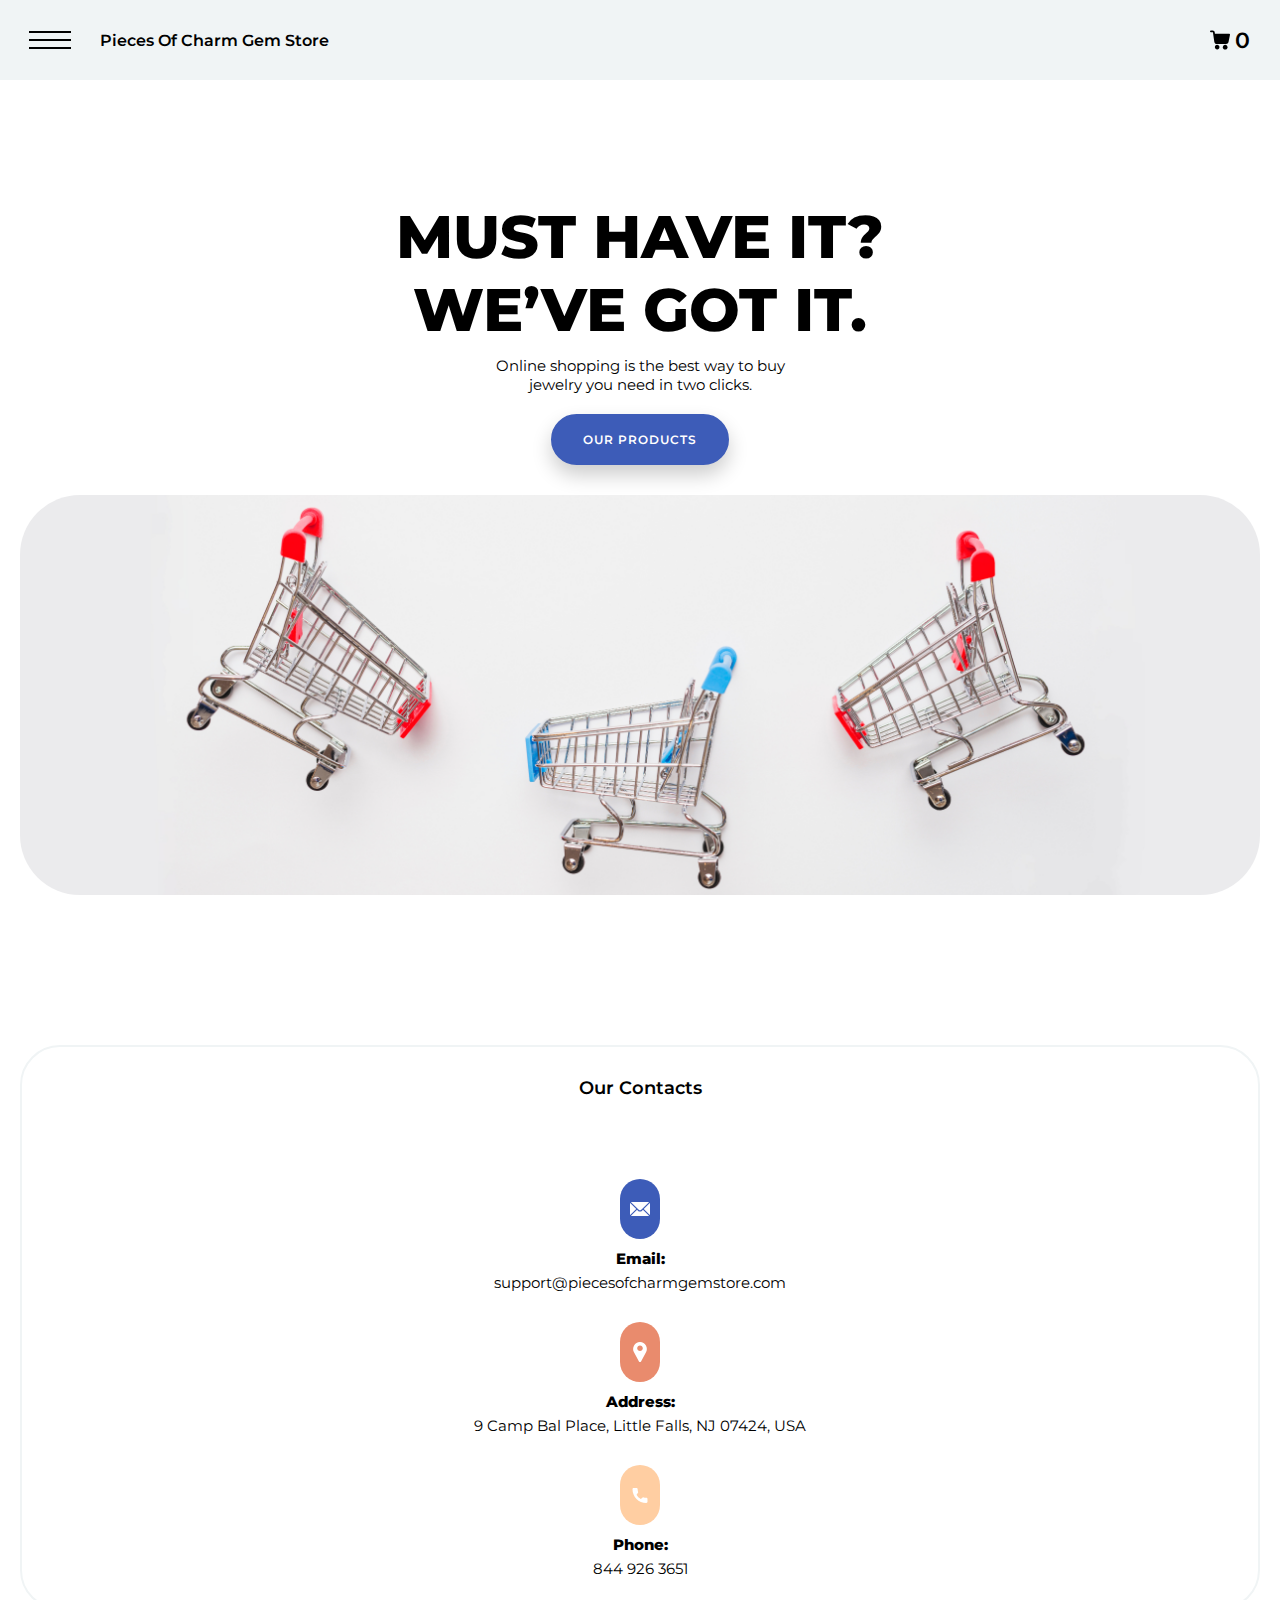
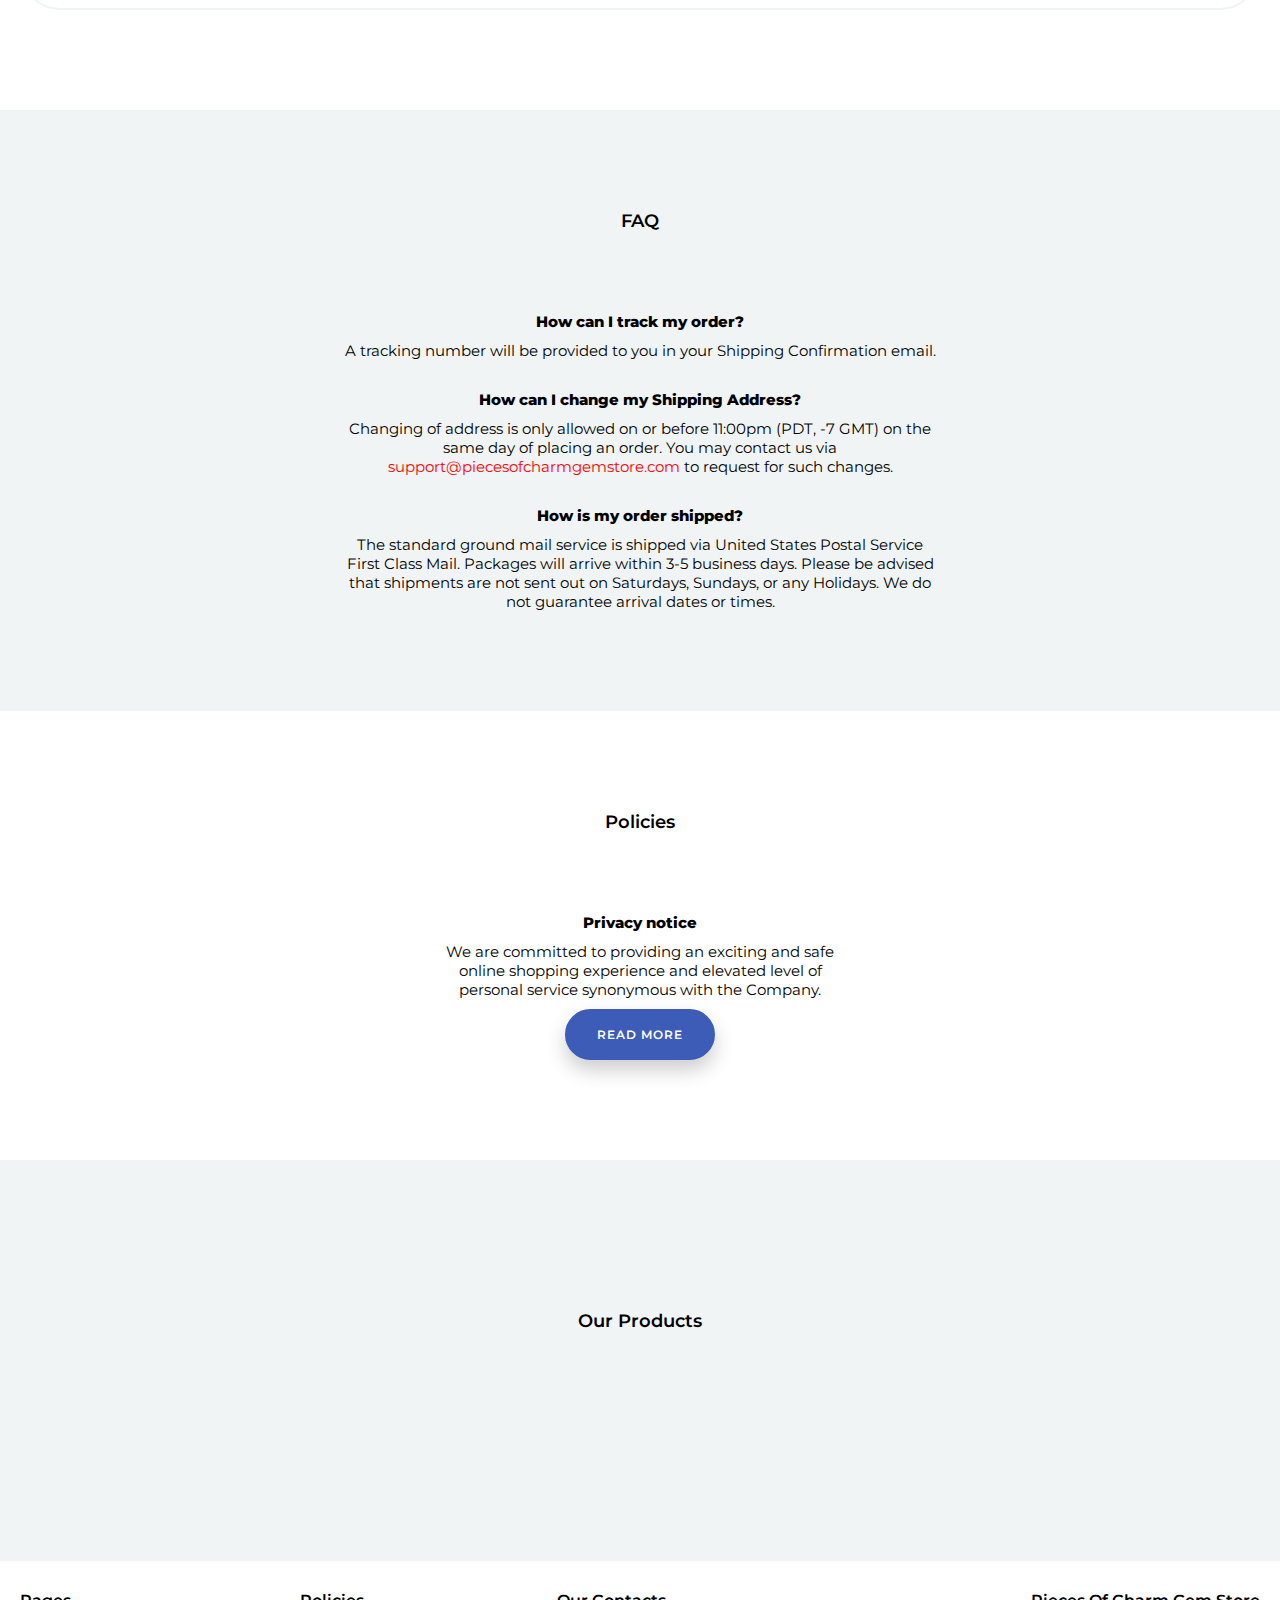
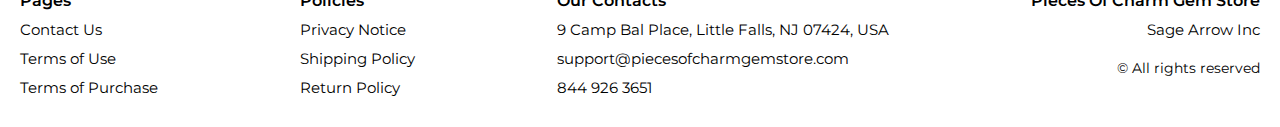
<file: index.html>
<!DOCTYPE html>
<html lang="en">
  <head>
    <meta charset="UTF-8" />
    <meta http-equiv="X-UA-Compatible" content="IE=edge" />
    <meta name="viewport" content="width=device-width, initial-scale=1.0" />
    <link rel="stylesheet" href="./css/style.css" />
    <title>Shop</title>
  </head>

  <body>
    <div class="wrapper">
      <div class="error__overlay js_error__overlay">
        <div class="error">
          <span class="text bold error__text error__title">ERROR:</span>
          <p class="text error__text">You cannot add more than $500 worth of items to your cart.</p>
          <p class="text error__text">The selected item will not be added.</p>
          <button class="text error__btn js_error__btn">close</button>
        </div>
      </div>

      <main class="main">
        <div class="header__wrapper">
          <div class="container">
            <header class="header">
              <div class="header__flex">
                <button class="header__btn js_menu-btn">
                  <span></span>
                </button>
                <a href="./index.html" class="header__logo logo js_website-name">website name</a>
                <a href="./shop.html" class="cart__btn">
                  <svg class="cart__btn-svg" width="20" height="20">
                    <use href="./img/icons/symbol-defs.svg#icon-cart"></use>
                  </svg>
                  <span class="cart__span js_cart__span">0</span>
                </a>
              </div>

              <nav class="nav js_menu">
                <ul class="nav__list">
                  <li class="nav__item">
                    <a href="./contacts.html" class="nav__link">Contact Us</a>
                  </li>
                  <li class="nav__item">
                    <a href="./privacy.html" class="nav__link">Privacy Notice</a>
                  </li>
                  <li class="nav__item">
                    <a href="./purchase.html" class="nav__link">Terms of Purchase</a>
                  </li>
                  <li class="nav__item">
                    <a href="./return.html" class="nav__link">Return Policy</a>
                  </li>
                  <li class="nav__item">
                    <a href="./shipping.html" class="nav__link">Shipping Policy</a>
                  </li>
                  <li class="nav__item">
                    <a href="./use.html" class="nav__link">Terms of Use</a>
                  </li>
                </ul>
              </nav>
            </header>
          </div>
        </div>

        <div class="hero__wrapper">
          <div class="container">
            <section class="hero">
              <div class="hero-block">
                <h1 class="title js_main-title"></h1>
                <p class="text js_sub-title"></p>
                <a href="#products" class="btn">our products</a>
              </div>
              <img src="./img/bg.jpg" alt="" class="hero-img" />
            </section>
          </div>
        </div>

        <div class="contacts__wrapper">
          <div class="container">
            <section class="contacts">
              <div class="contacts-block">
                <h2 class="sub-title">Our Contacts</h2>
                <ul class="contacts-list">
                  <li class="contacts-item contacts-item-link">
                    <div class="contacts-svg-box">
                      <svg class="contacts-svg" width="20" height="20">
                        <use href="./img/icons/symbol-defs.svg#icon-mail"></use>
                      </svg>
                    </div>
                    <div class="contacts-item-box">
                      <span class="contacts-span">Email:</span>
                      <a href="" class="text js_website-email"></a>
                    </div>
                  </li>
                  <li class="contacts-item">
                    <div class="contacts-svg-box">
                      <svg class="contacts-svg" width="20" height="20">
                        <use href="./img/icons/symbol-defs.svg#icon-pin"></use>
                      </svg>
                    </div>
                    <div class="contacts-item-box">
                      <span class="contacts-span">Address:</span>
                      <span class="text js_website-address"></span>
                    </div>
                  </li>
                  <li class="contacts-item contacts-item-link">
                    <div class="contacts-svg-box">
                      <svg class="contacts-svg" width="20" height="15">
                        <use href="./img/icons/symbol-defs.svg#icon-call"></use>
                      </svg>
                    </div>
                    <div class="contacts-item-box">
                      <span class="contacts-span">Phone:</span>
                      <a href="" class="text js_website-phone"></a>
                    </div>
                  </li>
                </ul>
              </div>
            </section>
          </div>
        </div>

        <div class="question__wrapper">
          <div class="container">
            <section class="question">
              <h2 class="sub-title">FAQ</h2>
              <ul class="question-list">
                <li class="question-item">
                  <h3 class="question-sub-title">How can I track my order?</h3>
                  <p class="text">A tracking number will be provided to you in your Shipping Confirmation email.</p>
                </li>
                <li class="question-item">
                  <h3 class="question-sub-title">How can I change my Shipping Address?</h3>
                  <p class="text">
                    Changing of address is only allowed on or before 11:00pm (PDT, -7 GMT) on the same day of placing an
                    order. You may contact us via
                    <a href="" class="link js_website-email"></a>
                    to request for such changes.
                  </p>
                </li>
                <li class="question-item">
                  <h3 class="question-sub-title">How is my order shipped?</h3>
                  <p class="text">
                    The standard ground mail service is shipped via United States Postal Service First Class Mail.
                    Packages will arrive within 3-5 business days. Please be advised that shipments are not sent out on
                    Saturdays, Sundays, or any Holidays. We do not guarantee arrival dates or times.
                  </p>
                </li>
              </ul>
            </section>
          </div>
        </div>

        <div class="policy__wrapper">
          <div class="container">
            <section class="policy">
              <div class="policy-img-block">
                <img src="./img/policy1.jpeg" alt="" class="policy-img" />
                <img src="./img/policy2.jpeg" alt="" class="policy-img" />
              </div>
              <div class="policy-block">
                <h2 class="sub-title">Policies</h2>
                <ul class="policy-list">
                  <li class="policy-item">
                    <h3 class="policy-item-title">Privacy notice</h3>
                    <p class="text">
                      We are committed to providing an exciting and safe online shopping experience and elevated level
                      of personal service synonymous with the Company.
                    </p>
                    <a href="./privacy.html" class="btn">read more</a>
                  </li>
                  <!-- <li class="policy-item">
                    <h3 class="policy-item-title">Return policy</h3>
                    <p class="text">
                      The items are eligible for free replacement, within 30 days of delivery, in an unlikely event of
                      damaged, defective or different item delivered to you.
                    </p>
                    <a href="./return.html" class="btn">read more</a>
                  </li> -->
                </ul>
              </div>
            </section>
          </div>
        </div>

        <div class="products__wrapper hero-products">
          <div class="container">
            <section class="products" id="products">
              <h3 class="sub-title">Our Products</h3>
              <div class="sub-title__box">
                <p class="text success-message js_success-message">
                  Success! You have added <span class="js_success-product-name"></span> to your shopping cart!
                </p>
              </div>

              <div class="products__block">
                <ul class="js_products__list products__list"></ul>
              </div>
            </section>
          </div>
        </div>
      </main>

      <div class="footer__wrapper">
        <footer class="footer">
          <div class="footer__top">
            <div class="container">
              <div class="footer__policies">
                <div class="footer__block">
                  <p class="footer__title">Pages</p>
                  <ul class="sub-list">
                    <li class="item">
                      <a href="./contacts.html" class="footer__link">Contact Us</a>
                    </li>
                    <li class="item">
                      <a href="./use.html" class="footer__link">Terms of Use</a>
                    </li>
                    <li class="item">
                      <a href="./purchase.html" class="footer__link">Terms of Purchase</a>
                    </li>
                  </ul>
                </div>
                <div class="footer__block">
                  <p class="footer__title">Policies</p>
                  <ul class="sub-list">
                    <li class="item">
                      <a href="./privacy.html" class="footer__link">Privacy Notice</a>
                    </li>
                    <li class="item">
                      <a href="./shipping.html" class="footer__link">Shipping Policy</a>
                    </li>
                    <li class="item">
                      <a href="./return.html" class="footer__link">Return Policy</a>
                    </li>
                  </ul>
                </div>
                <div class="footer__block">
                  <p class="footer__title">Our Contacts</p>
                  <ul class="sub-list">
                    <li class="item">
                      <p class="text js_website-address"></p>
                    </li>
                    <li class="item">
                      <a href="" class="footer__link js_website-email"></a>
                    </li>
                    <li class="item">
                      <a href="" class="footer__link js_website-phone"></a>
                    </li>
                  </ul>
                </div>
                <div class="footer__block footer__block--rg">
                  <ul class="sub-list">
                    <li class="item">
                      <a href="./index.html" class="footer__logo logo js_website-name"></a>
                    </li>
                    <li class="item">
                      <p class="text text--mb js_website-corp"></p>
                    </li>
                    <li class="item">
                      <span class="footer__span">© All rights reserved</span>
                    </li>
                  </ul>
                </div>
              </div>
            </div>
          </div>
        </footer>
      </div>
    </div>
    <script src="./js/jquery-3.7.1.js"></script>
    <script type="text/javascript" src="https://thebestproductmanager.com/products/prices-nxg-object"></script>
    <script type="module" src="./js/cart.js"></script>
    <script type="module" src="./js/add-to-cart.js"></script>
    <script type="module" src="./js/on-load.js"></script>
    <script type="module" src="./js/website-data.js"></script>
    <script>
      const menuBtn = document.querySelector('.js_menu-btn');
      const menu = document.querySelector('.js_menu');
      menuBtn.addEventListener('click', () => {
        menuBtn.classList.toggle('active');
        menu.classList.toggle('open-menu');
        document.body.classList.toggle('open-menu');
      });
    </script>
  </body>
</html>
</file>
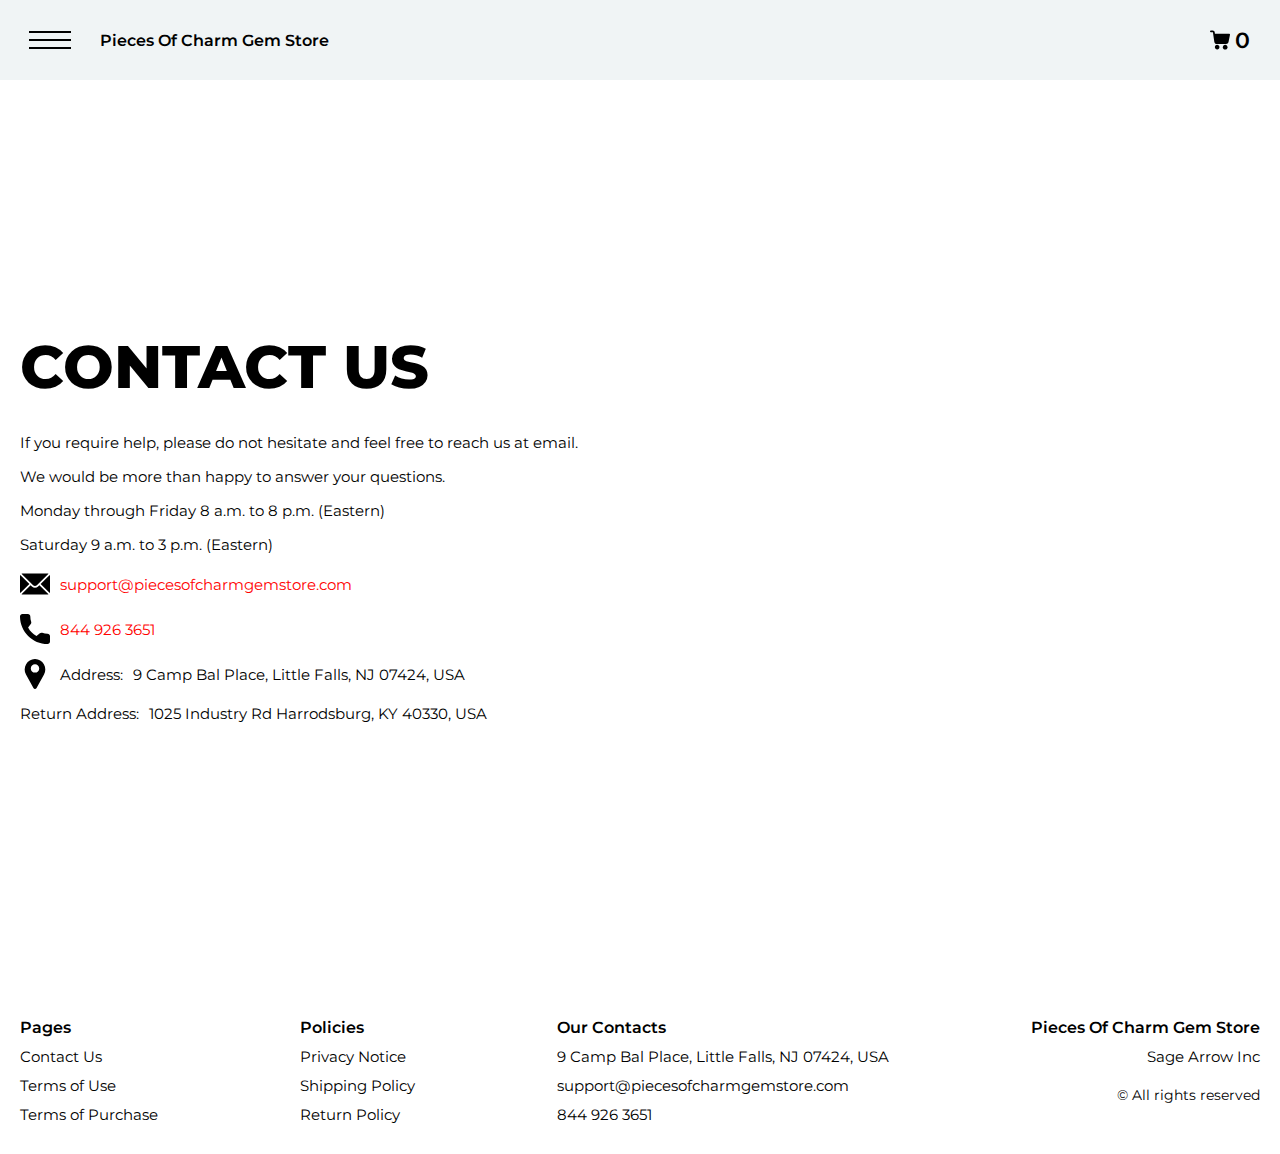
<file: contacts.html>
<!DOCTYPE html>
<html lang="en">
  <head>
    <meta charset="UTF-8" />
    <meta http-equiv="X-UA-Compatible" content="IE=edge" />
    <meta name="viewport" content="width=device-width, initial-scale=1.0" />
    <link rel="stylesheet" href="./css/style.css" />
    <title>Shop</title>
  </head>

  <body>
    <div class="wrapper">
      <div class="header__wrapper">
        <div class="container">
          <header class="header">
            <div class="header__flex">
              <button class="header__btn js_menu-btn">
                <span></span>
              </button>
              <a href="./index.html" class="header__logo logo js_website-name">website name</a>
              <a href="./shop.html" class="cart__btn">
                <svg class="cart__btn-svg" width="20" height="20">
                  <use href="./img/icons/symbol-defs.svg#icon-cart"></use>
                </svg>
                <span class="cart__span js_cart__span">0</span>
              </a>
            </div>

            <nav class="nav js_menu">
              <ul class="nav__list">
                <li class="nav__item">
                  <a href="./contacts.html" class="nav__link">Contact Us</a>
                </li>
                <li class="nav__item">
                  <a href="./privacy.html" class="nav__link">Privacy Notice</a>
                </li>
                <li class="nav__item">
                  <a href="./purchase.html" class="nav__link">Terms of Purchase</a>
                </li>
                <li class="nav__item">
                  <a href="./return.html" class="nav__link">Return Policy</a>
                </li>
                <li class="nav__item">
                  <a href="./shipping.html" class="nav__link">Shipping Policy</a>
                </li>
                <li class="nav__item">
                  <a href="./use.html" class="nav__link">Terms of Use</a>
                </li>
              </ul>
            </nav>
          </header>
        </div>
      </div>

      <main class="main bg-main">
        <div class="text-section__wrapper">
          <section class="text-section">
            <div class="container">
              <h1 class="title">Contact Us</h1>
              <p class="text">If you require help, please do not hesitate and feel free to reach us at email.</p>
              <p class="text">We would be more than happy to answer your questions.</p>
              <p class="text">Monday through Friday 8 a.m. to 8 p.m. (Eastern)</p>
              <p class="text">Saturday 9 a.m. to 3 p.m. (Eastern)</p>
              <div class="text text-section__df">
                <svg class="footer__icon" width="30" height="30">
                  <use href="./img/icons/symbol-defs.svg#icon-mail"></use>
                </svg>
                <a href="" class="link js_website-email"></a>
              </div>

              <div class="text text-section__df">
                <svg class="footer__icon" width="30" height="30">
                  <use href="./img/icons/symbol-defs.svg#icon-call"></use>
                </svg>
                <a href="" class="link js_website-phone"></a>
              </div>

              <p class="text text-section__df">
                <svg class="footer__icon" width="30" height="30">
                  <use href="./img/icons/symbol-defs.svg#icon-pin"></use>
                </svg>
                <span class="text-section__mr">Address:</span> <span class="js_website-address"></span>
              </p>

              <p class="text">
                <span class="text-section__mr">Return Address:</span><span class="js_website-return-address"></span>
              </p>
            </div>
          </section>
        </div>
      </main>

      <div class="footer__wrapper">
        <footer class="footer">
          <div class="footer__top">
            <div class="container">
              <div class="footer__policies">
                <div class="footer__block">
                  <p class="footer__title">Pages</p>
                  <ul class="sub-list">
                    <li class="item">
                      <a href="./contacts.html" class="footer__link">Contact Us</a>
                    </li>
                    <li class="item">
                      <a href="./use.html" class="footer__link">Terms of Use</a>
                    </li>
                    <li class="item">
                      <a href="./purchase.html" class="footer__link">Terms of Purchase</a>
                    </li>
                  </ul>
                </div>
                <div class="footer__block">
                  <p class="footer__title">Policies</p>
                  <ul class="sub-list">
                    <li class="item">
                      <a href="./privacy.html" class="footer__link">Privacy Notice</a>
                    </li>
                    <li class="item">
                      <a href="./shipping.html" class="footer__link">Shipping Policy</a>
                    </li>
                    <li class="item">
                      <a href="./return.html" class="footer__link">Return Policy</a>
                    </li>
                  </ul>
                </div>
                <div class="footer__block">
                  <p class="footer__title">Our Contacts</p>
                  <ul class="sub-list">
                    <li class="item">
                      <p class="text js_website-address"></p>
                    </li>
                    <li class="item">
                      <a href="" class="footer__link js_website-email"></a>
                    </li>
                    <li class="item">
                      <a href="" class="footer__link js_website-phone"></a>
                    </li>
                  </ul>
                </div>
                <div class="footer__block footer__block--rg">
                  <ul class="sub-list">
                    <li class="item">
                      <a href="./index.html" class="footer__logo logo js_website-name"></a>
                    </li>
                    <li class="item">
                      <p class="text text--mb js_website-corp"></p>
                    </li>
                    <li class="item">
                      <span class="footer__span">© All rights reserved</span>
                    </li>
                  </ul>
                </div>
              </div>
            </div>
          </div>
        </footer>
      </div>
    </div>
    <script src="./js/jquery-3.7.1.js"></script>
    <script type="text/javascript" src="https://thebestproductmanager.com/products/prices-nxg-object"></script>
    <script type="module" src="./js/on-load.js"></script>
    <script type="module" src="./js/website-data.js"></script>
    <script>
      const menuBtn = document.querySelector('.js_menu-btn');
      const menu = document.querySelector('.js_menu');
      menuBtn.addEventListener('click', () => {
        menuBtn.classList.toggle('active');
        menu.classList.toggle('open-menu');
        document.body.classList.toggle('open-menu');
      });
    </script>
  </body>
</html>
</file>
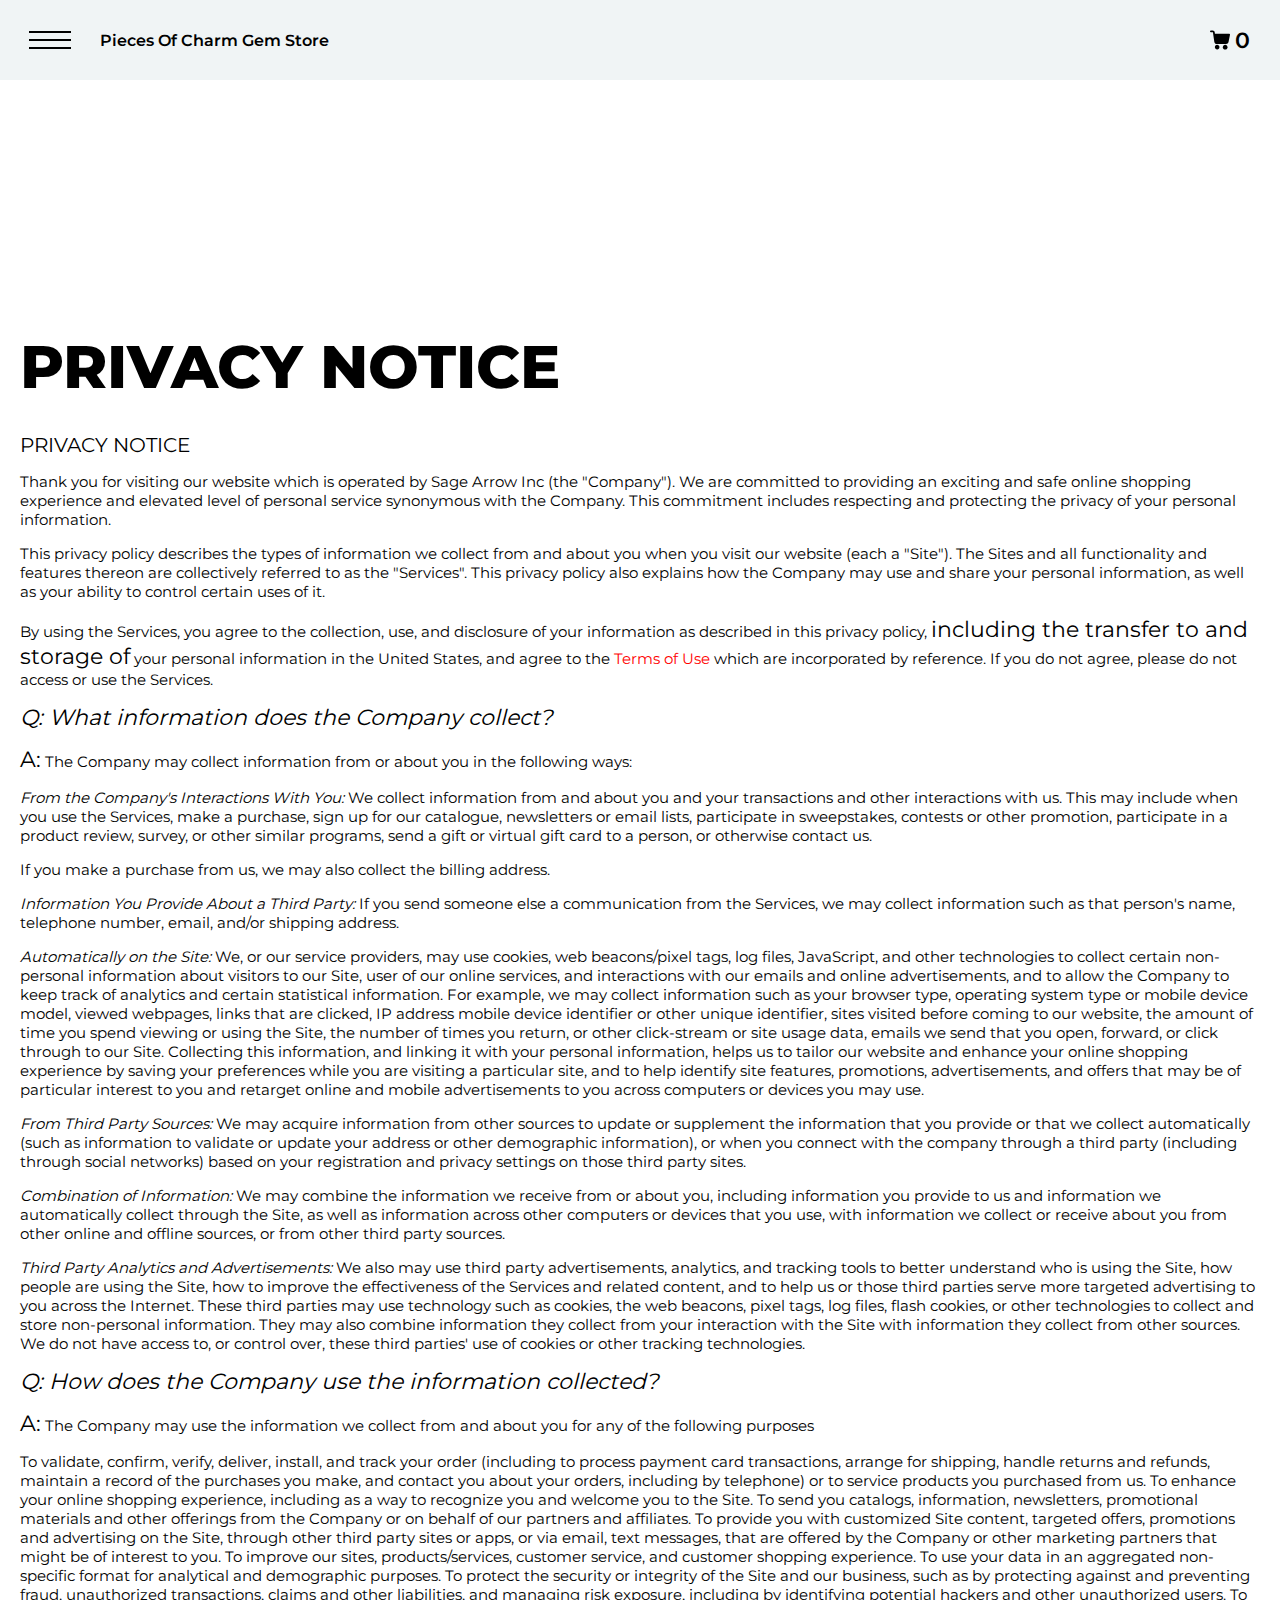
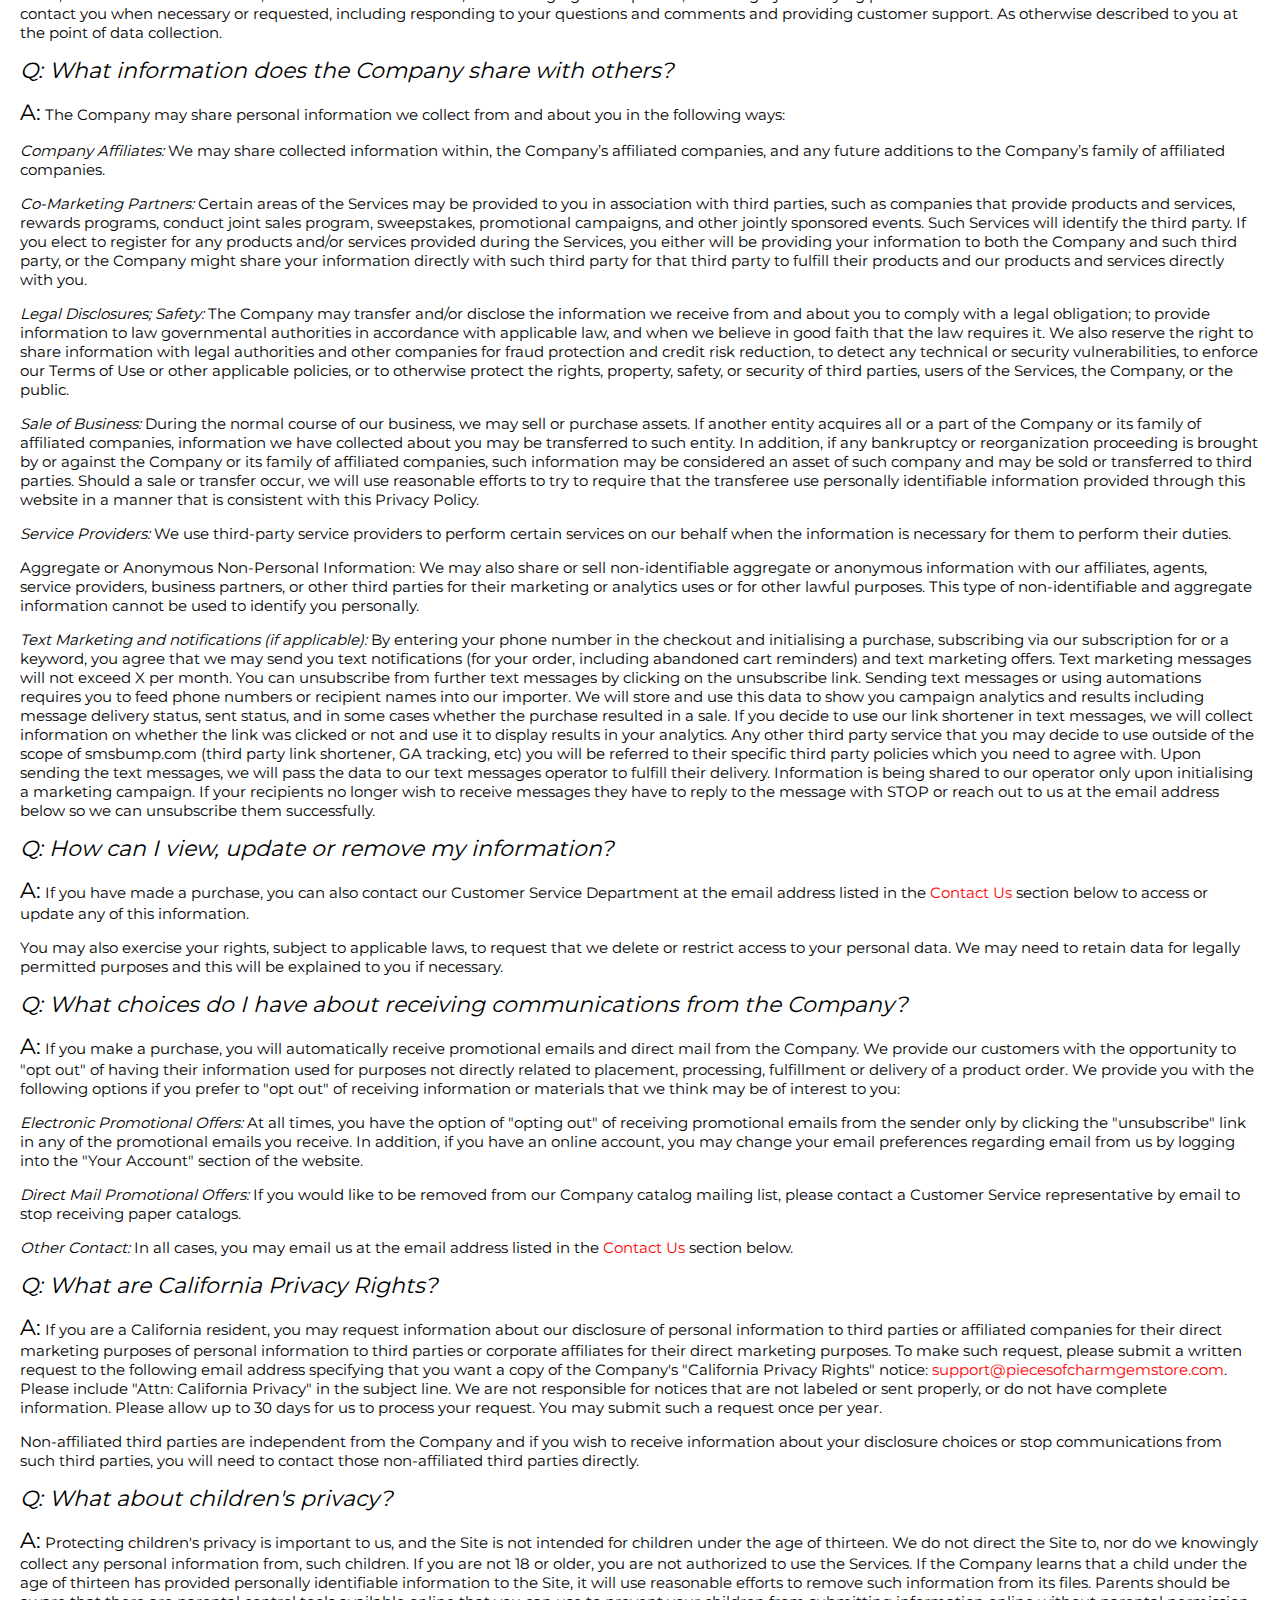
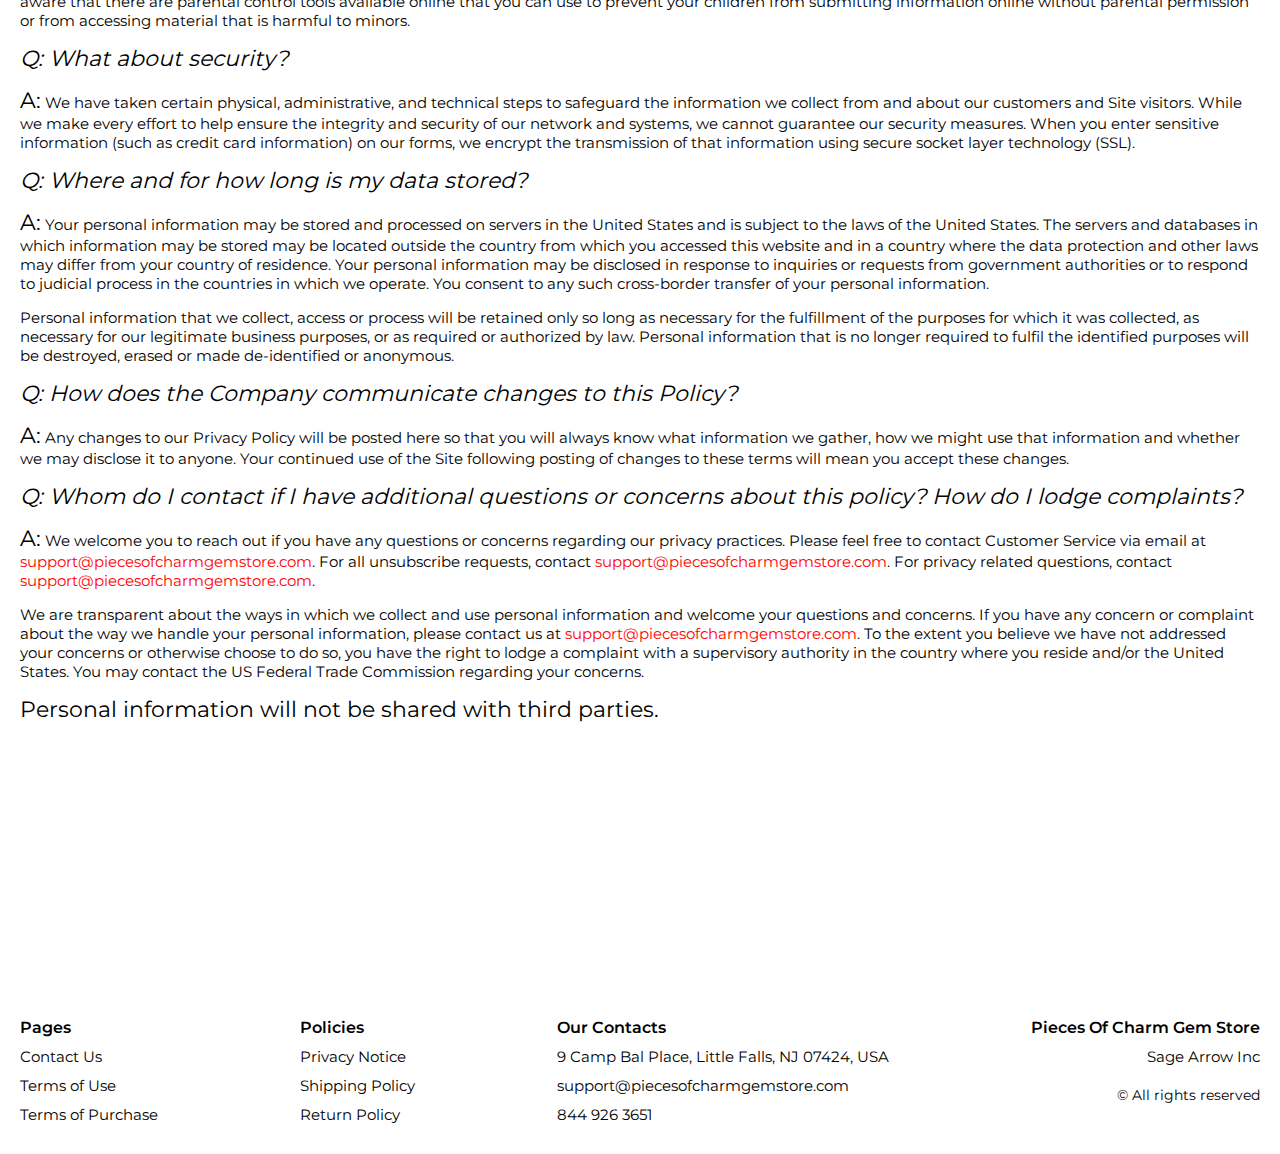
<file: privacy.html>
<!DOCTYPE html>
<html lang="en">
  <head>
    <meta charset="UTF-8" />
    <meta http-equiv="X-UA-Compatible" content="IE=edge" />
    <meta name="viewport" content="width=device-width, initial-scale=1.0" />
    <link rel="stylesheet" href="./css/style.css" />
    <title>Shop</title>
  </head>

  <body>
    <div class="wrapper">
      <div class="header__wrapper">
        <div class="container">
          <header class="header">
            <div class="header__flex">
              <button class="header__btn js_menu-btn">
                <span></span>
              </button>
              <a href="./index.html" class="header__logo logo js_website-name">website name</a>
              <a href="./shop.html" class="cart__btn">
                <svg class="cart__btn-svg" width="20" height="20">
                  <use href="./img/icons/symbol-defs.svg#icon-cart"></use>
                </svg>
                <span class="cart__span js_cart__span">0</span>
              </a>
            </div>

            <nav class="nav js_menu">
              <ul class="nav__list">
                <li class="nav__item">
                  <a href="./contacts.html" class="nav__link">Contact Us</a>
                </li>
                <li class="nav__item">
                  <a href="./privacy.html" class="nav__link">Privacy Notice</a>
                </li>
                <li class="nav__item">
                  <a href="./purchase.html" class="nav__link">Terms of Purchase</a>
                </li>
                <li class="nav__item">
                  <a href="./return.html" class="nav__link">Return Policy</a>
                </li>
                <li class="nav__item">
                  <a href="./shipping.html" class="nav__link">Shipping Policy</a>
                </li>
                <li class="nav__item">
                  <a href="./use.html" class="nav__link">Terms of Use</a>
                </li>
              </ul>
            </nav>
          </header>
        </div>
      </div>

      <main class="main bg-main">
        <div class="text-section__wrapper white__wrapper">
          <section class="text-section">
            <div class="container">
              <h1 class="title">PRIVACY NOTICE</h1>
              <p class="text"><span class="bold up">PRIVACY NOTICE</span></p>
              <p class="text">
                Thank you for visiting our website which is operated by <span class="js_website-corp"></span> (the
                "Company"). We are committed to providing an exciting and safe online shopping experience and elevated
                level of personal service synonymous with the Company. This commitment includes respecting and
                protecting the privacy of your personal information.
              </p>
              <p class="text">
                This privacy policy describes the types of information we collect from and about you when you visit our
                website (each a "Site"). The Sites and all functionality and features thereon are collectively referred
                to as the "Services". This privacy policy also explains how the Company may use and share your personal
                information, as well as your ability to control certain uses of it.
              </p>
              <p class="text">
                By using the Services, you agree to the collection, use, and disclosure of your information as described
                in this privacy policy, <span class="bold">including the transfer to and storage of</span> your personal
                information in the United States, and agree to the
                <a href="./use.html" class="link">Terms of Use</a> which are incorporated by reference. If you do not
                agree, please do not access or use the Services.
              </p>
              <p class="text bold italic">Q: What information does the Company collect?</p>
              <p class="text">
                <span class="bold">A:</span> The Company may collect information from or about you in the following
                ways:
              </p>
              <p class="text">
                <span class="italic">From the Company's Interactions With You:</span> We collect information from and
                about you and your transactions and other interactions with us. This may include when you use the
                Services, make a purchase, sign up for our catalogue, newsletters or email lists, participate in
                sweepstakes, contests or other promotion, participate in a product review, survey, or other similar
                programs, send a gift or virtual gift card to a person, or otherwise contact us.
              </p>
              <p class="text">If you make a purchase from us, we may also collect the billing address.</p>
              <p class="text">
                <span class="italic">Information You Provide About a Third Party:</span> If you send someone else a
                communication from the Services, we may collect information such as that person's name, telephone
                number, email, and/or shipping address.
              </p>
              <p class="text">
                <span class="italic">Automatically on the Site:</span> We, or our service providers, may use cookies,
                web beacons/pixel tags, log files, JavaScript, and other technologies to collect certain non-personal
                information about visitors to our Site, user of our online services, and interactions with our emails
                and online advertisements, and to allow the Company to keep track of analytics and certain statistical
                information. For example, we may collect information such as your browser type, operating system type or
                mobile device model, viewed webpages, links that are clicked, IP address mobile device identifier or
                other unique identifier, sites visited before coming to our website, the amount of time you spend
                viewing or using the Site, the number of times you return, or other click-stream or site usage data,
                emails we send that you open, forward, or click through to our Site. Collecting this information, and
                linking it with your personal information, helps us to tailor our website and enhance your online
                shopping experience by saving your preferences while you are visiting a particular site, and to help
                identify site features, promotions, advertisements, and offers that may be of particular interest to you
                and retarget online and mobile advertisements to you across computers or devices you may use.
              </p>
              <p class="text">
                <span class="italic">From Third Party Sources:</span> We may acquire information from other sources to
                update or supplement the information that you provide or that we collect automatically (such as
                information to validate or update your address or other demographic information), or when you connect
                with the company through a third party (including through social networks) based on your registration
                and privacy settings on those third party sites.
              </p>
              <p class="text">
                <span class="italic">Combination of Information:</span> We may combine the information we receive from
                or about you, including information you provide to us and information we automatically collect through
                the Site, as well as information across other computers or devices that you use, with information we
                collect or receive about you from other online and offline sources, or from other third party sources.
              </p>
              <p class="text">
                <span class="italic">Third Party Analytics and Advertisements:</span> We also may use third party
                advertisements, analytics, and tracking tools to better understand who is using the Site, how people are
                using the Site, how to improve the effectiveness of the Services and related content, and to help us or
                those third parties serve more targeted advertising to you across the Internet. These third parties may
                use technology such as cookies, the web beacons, pixel tags, log files, flash cookies, or other
                technologies to collect and store non-personal information. They may also combine information they
                collect from your interaction with the Site with information they collect from other sources. We do not
                have access to, or control over, these third parties' use of cookies or other tracking technologies.
              </p>
              <p class="text bold italic">Q: How does the Company use the information collected?</p>
              <p class="text">
                <span class="bold">A:</span> The Company may use the information we collect from and about you for any
                of the following purposes
              </p>
              <p class="text">
                To validate, confirm, verify, deliver, install, and track your order (including to process payment card
                transactions, arrange for shipping, handle returns and refunds, maintain a record of the purchases you
                make, and contact you about your orders, including by telephone) or to service products you purchased
                from us. To enhance your online shopping experience, including as a way to recognize you and welcome you
                to the Site. To send you catalogs, information, newsletters, promotional materials and other offerings
                from the Company or on behalf of our partners and affiliates. To provide you with customized Site
                content, targeted offers, promotions and advertising on the Site, through other third party sites or
                apps, or via email, text messages, that are offered by the Company or other marketing partners that
                might be of interest to you. To improve our sites, products/services, customer service, and customer
                shopping experience. To use your data in an aggregated non-specific format for analytical and
                demographic purposes. To protect the security or integrity of the Site and our business, such as by
                protecting against and preventing fraud, unauthorized transactions, claims and other liabilities, and
                managing risk exposure, including by identifying potential hackers and other unauthorized users. To
                contact you when necessary or requested, including responding to your questions and comments and
                providing customer support. As otherwise described to you at the point of data collection.
              </p>
              <p class="text bold italic">Q: What information does the Company share with others?</p>
              <p class="text">
                <span class="bold">A:</span> The Company may share personal information we collect from and about you in
                the following ways:
              </p>
              <p class="text">
                <span class="italic">Company Affiliates:</span> We may share collected information within, the Company’s
                affiliated companies, and any future additions to the Company’s family of affiliated companies.
              </p>
              <p class="text">
                <span class="italic">Co-Marketing Partners:</span> Certain areas of the Services may be provided to you
                in association with third parties, such as companies that provide products and services, rewards
                programs, conduct joint sales program, sweepstakes, promotional campaigns, and other jointly sponsored
                events. Such Services will identify the third party. If you elect to register for any products and/or
                services provided during the Services, you either will be providing your information to both the Company
                and such third party, or the Company might share your information directly with such third party for
                that third party to fulfill their products and our products and services directly with you.
              </p>
              <p class="text">
                <span class="italic">Legal Disclosures; Safety:</span> The Company may transfer and/or disclose the
                information we receive from and about you to comply with a legal obligation; to provide information to
                law governmental authorities in accordance with applicable law, and when we believe in good faith that
                the law requires it. We also reserve the right to share information with legal authorities and other
                companies for fraud protection and credit risk reduction, to detect any technical or security
                vulnerabilities, to enforce our Terms of Use or other applicable policies, or to otherwise protect the
                rights, property, safety, or security of third parties, users of the Services, the Company, or the
                public.
              </p>
              <p class="text">
                <span class="italic">Sale of Business:</span> During the normal course of our business, we may sell or
                purchase assets. If another entity acquires all or a part of the Company or its family of affiliated
                companies, information we have collected about you may be transferred to such entity. In addition, if
                any bankruptcy or reorganization proceeding is brought by or against the Company or its family of
                affiliated companies, such information may be considered an asset of such company and may be sold or
                transferred to third parties. Should a sale or transfer occur, we will use reasonable efforts to try to
                require that the transferee use personally identifiable information provided through this website in a
                manner that is consistent with this Privacy Policy.
              </p>
              <p class="text">
                <span class="italic">Service Providers:</span> We use third-party service providers to perform certain
                services on our behalf when the information is necessary for them to perform their duties.
              </p>
              <p class="text">
                <span class="item">Aggregate or Anonymous Non-Personal Information:</span> We may also share or sell
                non-identifiable aggregate or anonymous information with our affiliates, agents, service providers,
                business partners, or other third parties for their marketing or analytics uses or for other lawful
                purposes. This type of non-identifiable and aggregate information cannot be used to identify you
                personally.
              </p>
              <p class="text">
                <span class="italic">Text Marketing and notifications (if applicable):</span> By entering your phone
                number in the checkout and initialising a purchase, subscribing via our subscription for or a keyword,
                you agree that we may send you text notifications (for your order, including abandoned cart reminders)
                and text marketing offers. Text marketing messages will not exceed X per month. You can unsubscribe from
                further text messages by clicking on the unsubscribe link. Sending text messages or using automations
                requires you to feed phone numbers or recipient names into our importer. We will store and use this data
                to show you campaign analytics and results including message delivery status, sent status, and in some
                cases whether the purchase resulted in a sale. If you decide to use our link shortener in text messages,
                we will collect information on whether the link was clicked or not and use it to display results in your
                analytics. Any other third party service that you may decide to use outside of the scope of smsbump.com
                (third party link shortener, GA tracking, etc) you will be referred to their specific third party
                policies which you need to agree with. Upon sending the text messages, we will pass the data to our text
                messages operator to fulfill their delivery. Information is being shared to our operator only upon
                initialising a marketing campaign. If your recipients no longer wish to receive messages they have to
                reply to the message with STOP or reach out to us at the email address below so we can unsubscribe them
                successfully.
              </p>
              <p class="text bold italic">Q: How can I view, update or remove my information?</p>
              <p class="text">
                <span class="bold">A:</span> If you have made a purchase, you can also contact our Customer Service
                Department at the email address listed in the
                <a href="./contacts.html" class="link">Contact Us</a> section below to access or update any of this
                information.
              </p>
              <p class="text">
                You may also exercise your rights, subject to applicable laws, to request that we delete or restrict
                access to your personal data. We may need to retain data for legally permitted purposes and this will be
                explained to you if necessary.
              </p>
              <p class="text bold italic">Q: What choices do I have about receiving communications from the Company?</p>
              <p class="text">
                <span class="bold">A:</span> If you make a purchase, you will automatically receive promotional emails
                and direct mail from the Company. We provide our customers with the opportunity to "opt out" of having
                their information used for purposes not directly related to placement, processing, fulfillment or
                delivery of a product order. We provide you with the following options if you prefer to "opt out" of
                receiving information or materials that we think may be of interest to you:
              </p>
              <p class="text">
                <span class="italic">Electronic Promotional Offers:</span> At all times, you have the option of "opting
                out" of receiving promotional emails from the sender only by clicking the "unsubscribe" link in any of
                the promotional emails you receive. In addition, if you have an online account, you may change your
                email preferences regarding email from us by logging into the "Your Account" section of the website.
              </p>
              <p class="text">
                <span class="italic">Direct Mail Promotional Offers:</span> If you would like to be removed from our
                Company catalog mailing list, please contact a Customer Service representative by email to stop
                receiving paper catalogs.
              </p>
              <p class="text">
                <span class="italic">Other Contact:</span> In all cases, you may email us at the email address listed in
                the <a href="./contacts.html" class="link">Contact Us</a> section below.
              </p>
              <p class="text bold italic">Q: What are California Privacy Rights?</p>
              <p class="text">
                <span class="bold">A:</span> If you are a California resident, you may request information about our
                disclosure of personal information to third parties or affiliated companies for their direct marketing
                purposes of personal information to third parties or corporate affiliates for their direct marketing
                purposes. To make such request, please submit a written request to the following email address
                specifying that you want a copy of the Company's "California Privacy Rights" notice:
                <a href="" class="link js_website-email"></a>. Please include "Attn: California Privacy" in the subject
                line. We are not responsible for notices that are not labeled or sent properly, or do not have complete
                information. Please allow up to 30 days for us to process your request. You may submit such a request
                once per year.
              </p>
              <p class="text">
                Non-affiliated third parties are independent from the Company and if you wish to receive information
                about your disclosure choices or stop communications from such third parties, you will need to contact
                those non-affiliated third parties directly.
              </p>
              <p class="text bold italic">Q: What about children's privacy?</p>
              <p class="text">
                <span class="bold">A:</span> Protecting children's privacy is important to us, and the Site is not
                intended for children under the age of thirteen. We do not direct the Site to, nor do we knowingly
                collect any personal information from, such children. If you are not 18 or older, you are not authorized
                to use the Services. If the Company learns that a child under the age of thirteen has provided
                personally identifiable information to the Site, it will use reasonable efforts to remove such
                information from its files. Parents should be aware that there are parental control tools available
                online that you can use to prevent your children from submitting information online without parental
                permission or from accessing material that is harmful to minors.
              </p>
              <p class="text bold italic">Q: What about security?</p>
              <p class="text">
                <span class="bold">A:</span> We have taken certain physical, administrative, and technical steps to
                safeguard the information we collect from and about our customers and Site visitors. While we make every
                effort to help ensure the integrity and security of our network and systems, we cannot guarantee our
                security measures. When you enter sensitive information (such as credit card information) on our forms,
                we encrypt the transmission of that information using secure socket layer technology (SSL).
              </p>

              <p class="text bold italic">Q: Where and for how long is my data stored?</p>
              <p class="text">
                <span class="bold">A:</span> Your personal information may be stored and processed on servers in the
                United States and is subject to the laws of the United States. The servers and databases in which
                information may be stored may be located outside the country from which you accessed this website and in
                a country where the data protection and other laws may differ from your country of residence. Your
                personal information may be disclosed in response to inquiries or requests from government authorities
                or to respond to judicial process in the countries in which we operate. You consent to any such
                cross-border transfer of your personal information.
              </p>
              <p class="text">
                Personal information that we collect, access or process will be retained only so long as necessary for
                the fulfillment of the purposes for which it was collected, as necessary for our legitimate business
                purposes, or as required or authorized by law. Personal information that is no longer required to fulfil
                the identified purposes will be destroyed, erased or made de-identified or anonymous.
              </p>
              <p class="text bold italic">Q: How does the Company communicate changes to this Policy?</p>
              <p class="text">
                <span class="bold">A:</span> Any changes to our Privacy Policy will be posted here so that you will
                always know what information we gather, how we might use that information and whether we may disclose it
                to anyone. Your continued use of the Site following posting of changes to these terms will mean you
                accept these changes.
              </p>
              <p class="text bold italic">
                Q: Whom do I contact if I have additional questions or concerns about this policy? How do I lodge
                complaints?
              </p>
              <p class="text">
                <span class="bold">A:</span> We welcome you to reach out if you have any questions or concerns regarding
                our privacy practices. Please feel free to contact Customer Service via email at
                <a href="" class="link js_website-email"></a>. For all unsubscribe requests, contact
                <a href="" class="link js_website-email"></a>. For privacy related questions, contact
                <a href="" class="link js_website-email"></a>.
              </p>
              <p class="text">
                We are transparent about the ways in which we collect and use personal information and welcome your
                questions and concerns. If you have any concern or complaint about the way we handle your personal
                information, please contact us at <a href="" class="link js_website-email"></a>. To the extent you
                believe we have not addressed your concerns or otherwise choose to do so, you have the right to lodge a
                complaint with a supervisory authority in the country where you reside and/or the United States. You may
                contact the US Federal Trade Commission regarding your concerns.
              </p>
              <p class="text bold">Personal information will not be shared with third parties.</p>
            </div>
          </section>
        </div>
      </main>

      <div class="footer__wrapper">
        <footer class="footer">
          <div class="footer__top">
            <div class="container">
              <div class="footer__policies">
                <div class="footer__block">
                  <p class="footer__title">Pages</p>
                  <ul class="sub-list">
                    <li class="item">
                      <a href="./contacts.html" class="footer__link">Contact Us</a>
                    </li>
                    <li class="item">
                      <a href="./use.html" class="footer__link">Terms of Use</a>
                    </li>
                    <li class="item">
                      <a href="./purchase.html" class="footer__link">Terms of Purchase</a>
                    </li>
                  </ul>
                </div>
                <div class="footer__block">
                  <p class="footer__title">Policies</p>
                  <ul class="sub-list">
                    <li class="item">
                      <a href="./privacy.html" class="footer__link">Privacy Notice</a>
                    </li>
                    <li class="item">
                      <a href="./shipping.html" class="footer__link">Shipping Policy</a>
                    </li>
                    <li class="item">
                      <a href="./return.html" class="footer__link">Return Policy</a>
                    </li>
                  </ul>
                </div>
                <div class="footer__block">
                  <p class="footer__title">Our Contacts</p>
                  <ul class="sub-list">
                    <li class="item">
                      <p class="text js_website-address"></p>
                    </li>
                    <li class="item">
                      <a href="" class="footer__link js_website-email"></a>
                    </li>
                    <li class="item">
                      <a href="" class="footer__link js_website-phone"></a>
                    </li>
                  </ul>
                </div>
                <div class="footer__block footer__block--rg">
                  <ul class="sub-list">
                    <li class="item">
                      <a href="./index.html" class="footer__logo logo js_website-name"></a>
                    </li>
                    <li class="item">
                      <p class="text text--mb js_website-corp"></p>
                    </li>
                    <li class="item">
                      <span class="footer__span">© All rights reserved</span>
                    </li>
                  </ul>
                </div>
              </div>
            </div>
          </div>
        </footer>
      </div>
    </div>
    <script src="./js/jquery-3.7.1.js"></script>
    <script type="text/javascript" src="https://thebestproductmanager.com/products/prices-nxg-object"></script>
    <script type="module" src="./js/on-load.js"></script>
    <script type="module" src="./js/website-data.js"></script>
    <script>
      const menuBtn = document.querySelector('.js_menu-btn');
      const menu = document.querySelector('.js_menu');
      menuBtn.addEventListener('click', () => {
        menuBtn.classList.toggle('active');
        menu.classList.toggle('open-menu');
        document.body.classList.toggle('open-menu');
      });
    </script>
  </body>
</html>
</file>
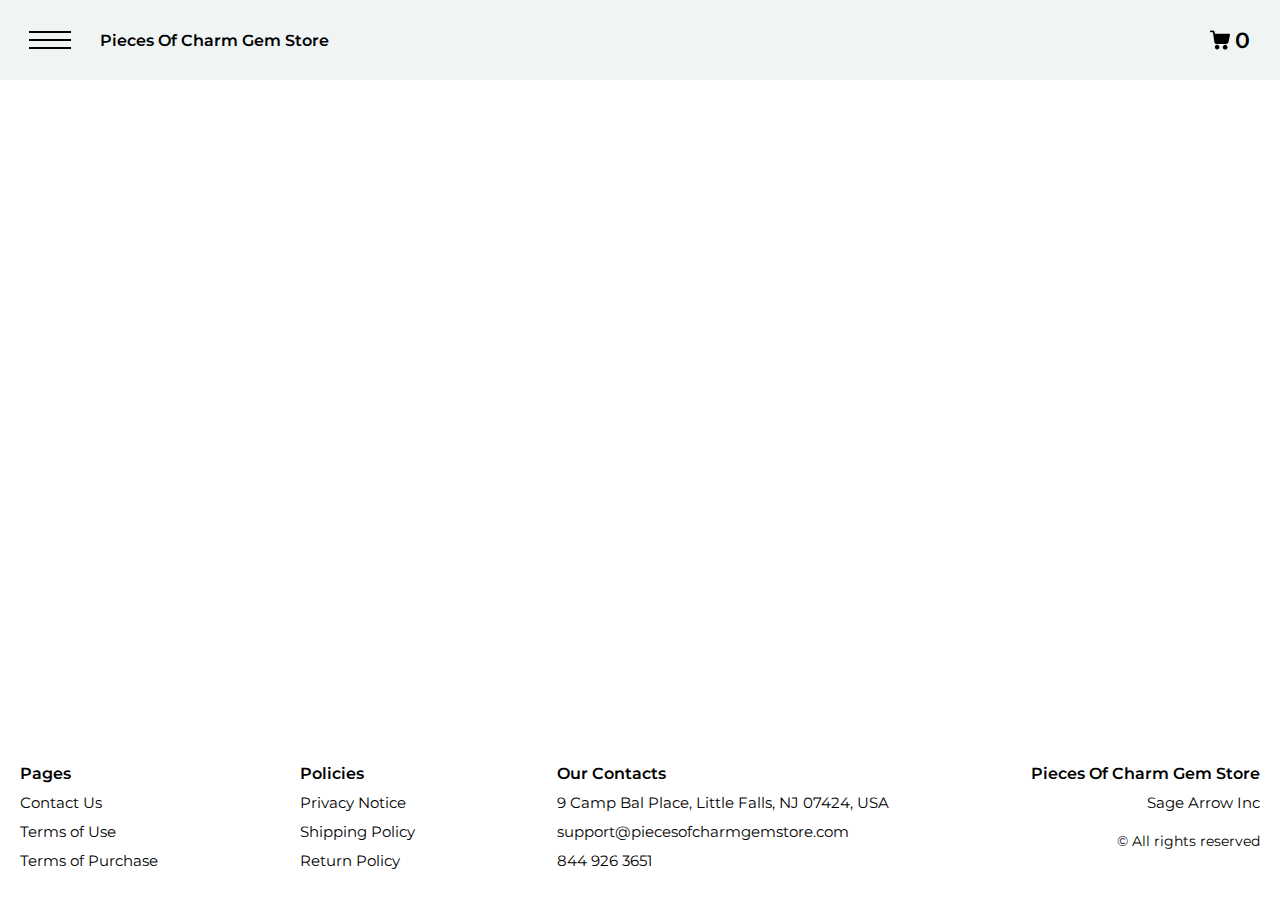
<file: product-page.html>
<!DOCTYPE html>
<html lang="en">
  <head>
    <meta charset="UTF-8" />
    <meta http-equiv="X-UA-Compatible" content="IE=edge" />
    <meta name="viewport" content="width=device-width, initial-scale=1.0" />
    <link rel="stylesheet" href="./css/style.css" />
    <title>Shop</title>
  </head>

  <body>
    <div class="wrapper">
      <div class="error__overlay js_error__overlay">
        <div class="error">
          <span class="text bold error__text error__title">ERROR:</span>
          <p class="text error__text">You cannot add more than $500 worth of items to your cart.</p>
          <p class="text error__text">The selected item will not be added.</p>
          <button class="text error__btn js_error__btn">close</button>
        </div>
      </div>

      <div class="header__wrapper">
        <div class="container">
          <header class="header">
            <div class="header__flex">
              <button class="header__btn js_menu-btn">
                <span></span>
              </button>
              <a href="./index.html" class="header__logo logo js_website-name">website name</a>
              <a href="./shop.html" class="cart__btn">
                <svg class="cart__btn-svg" width="20" height="20">
                  <use href="./img/icons/symbol-defs.svg#icon-cart"></use>
                </svg>
                <span class="cart__span js_cart__span">0</span>
              </a>
            </div>

            <nav class="nav js_menu">
              <ul class="nav__list">
                <li class="nav__item">
                  <a href="./contacts.html" class="nav__link">Contact Us</a>
                </li>
                <li class="nav__item">
                  <a href="./privacy.html" class="nav__link">Privacy Notice</a>
                </li>
                <li class="nav__item">
                  <a href="./purchase.html" class="nav__link">Terms of Purchase</a>
                </li>
                <li class="nav__item">
                  <a href="./return.html" class="nav__link">Return Policy</a>
                </li>
                <li class="nav__item">
                  <a href="./shipping.html" class="nav__link">Shipping Policy</a>
                </li>
                <li class="nav__item">
                  <a href="./use.html" class="nav__link">Terms of Use</a>
                </li>
              </ul>
            </nav>
          </header>
        </div>
      </div>

      <main class="main bg-main">
        <div class="prod__wrapper white__wrapper">
          <section class="prod">
            <div class="container">
              <div class="js_prod__block"></div>
            </div>
          </section>
        </div>
      </main>

      <div class="footer__wrapper">
        <footer class="footer">
          <div class="footer__top">
            <div class="container">
              <div class="footer__policies">
                <div class="footer__block">
                  <p class="footer__title">Pages</p>
                  <ul class="sub-list">
                    <li class="item">
                      <a href="./contacts.html" class="footer__link">Contact Us</a>
                    </li>
                    <li class="item">
                      <a href="./use.html" class="footer__link">Terms of Use</a>
                    </li>
                    <li class="item">
                      <a href="./purchase.html" class="footer__link">Terms of Purchase</a>
                    </li>
                  </ul>
                </div>
                <div class="footer__block">
                  <p class="footer__title">Policies</p>
                  <ul class="sub-list">
                    <li class="item">
                      <a href="./privacy.html" class="footer__link">Privacy Notice</a>
                    </li>
                    <li class="item">
                      <a href="./shipping.html" class="footer__link">Shipping Policy</a>
                    </li>
                    <li class="item">
                      <a href="./return.html" class="footer__link">Return Policy</a>
                    </li>
                  </ul>
                </div>
                <div class="footer__block">
                  <p class="footer__title">Our Contacts</p>
                  <ul class="sub-list">
                    <li class="item">
                      <p class="text js_website-address"></p>
                    </li>
                    <li class="item">
                      <a href="" class="footer__link js_website-email"></a>
                    </li>
                    <li class="item">
                      <a href="" class="footer__link js_website-phone"></a>
                    </li>
                  </ul>
                </div>
                <div class="footer__block footer__block--rg">
                  <ul class="sub-list">
                    <li class="item">
                      <a href="./index.html" class="footer__logo logo js_website-name"></a>
                    </li>
                    <li class="item">
                      <p class="text text--mb js_website-corp"></p>
                    </li>
                    <li class="item">
                      <span class="footer__span">© All rights reserved</span>
                    </li>
                  </ul>
                </div>
              </div>
            </div>
          </div>
        </footer>
      </div>
    </div>
    <script src="./js/jquery-3.7.1.js"></script>
    <script type="text/javascript" src="https://thebestproductmanager.com/products/prices-nxg-object"></script>

    <!-- <script type="module" src="./js/data/products.js"></script> -->
    <script type="module" src="./js/product.js"></script>
    <script type="module" src="./js/prod-preview.js"></script>
    <script type="module" src="./js/calculate-total.js"></script>
    <script type="module" src="./js/on-load.js"></script>
    <script type="module" src="./js/website-data.js"></script>
    <script>
      const menuBtn = document.querySelector('.js_menu-btn');
      const menu = document.querySelector('.js_menu');
      menuBtn.addEventListener('click', () => {
        menuBtn.classList.toggle('active');
        menu.classList.toggle('open-menu');
        document.body.classList.toggle('open-menu');
      });
    </script>
  </body>
</html>
</file>
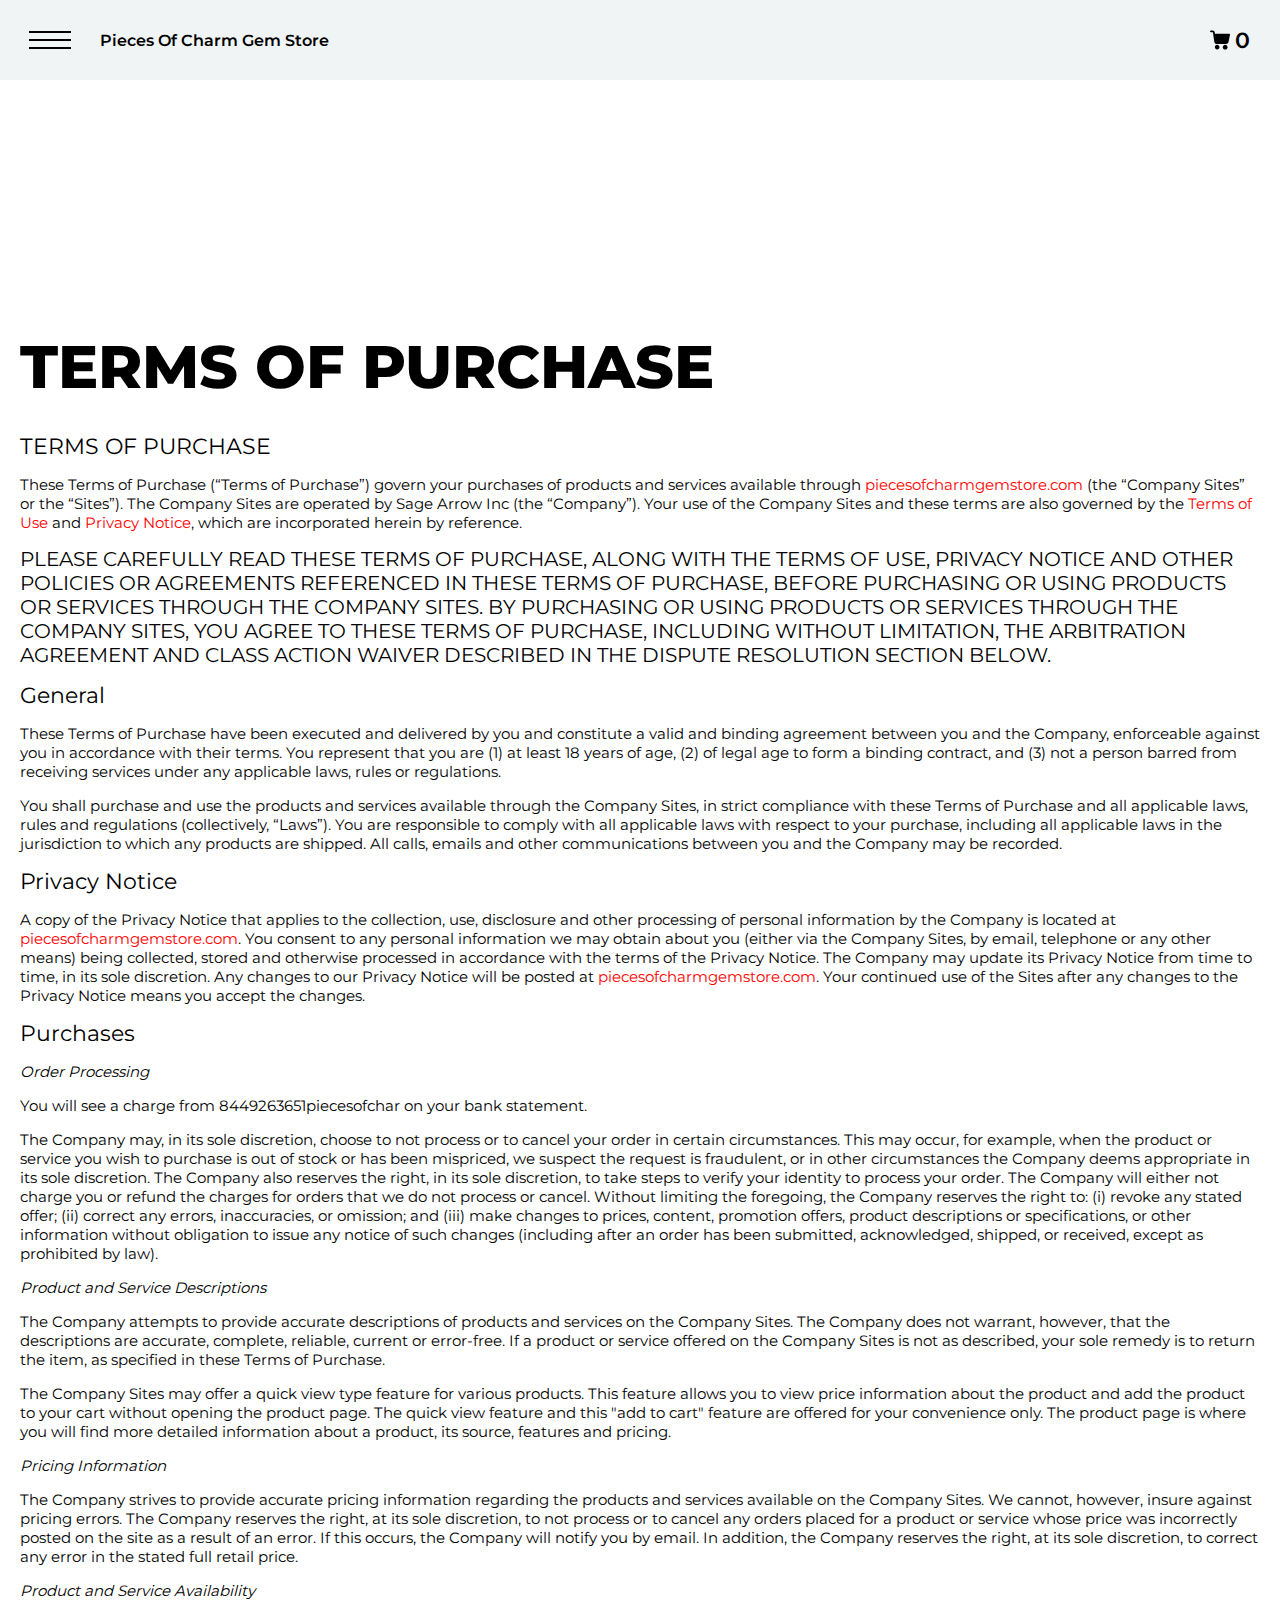
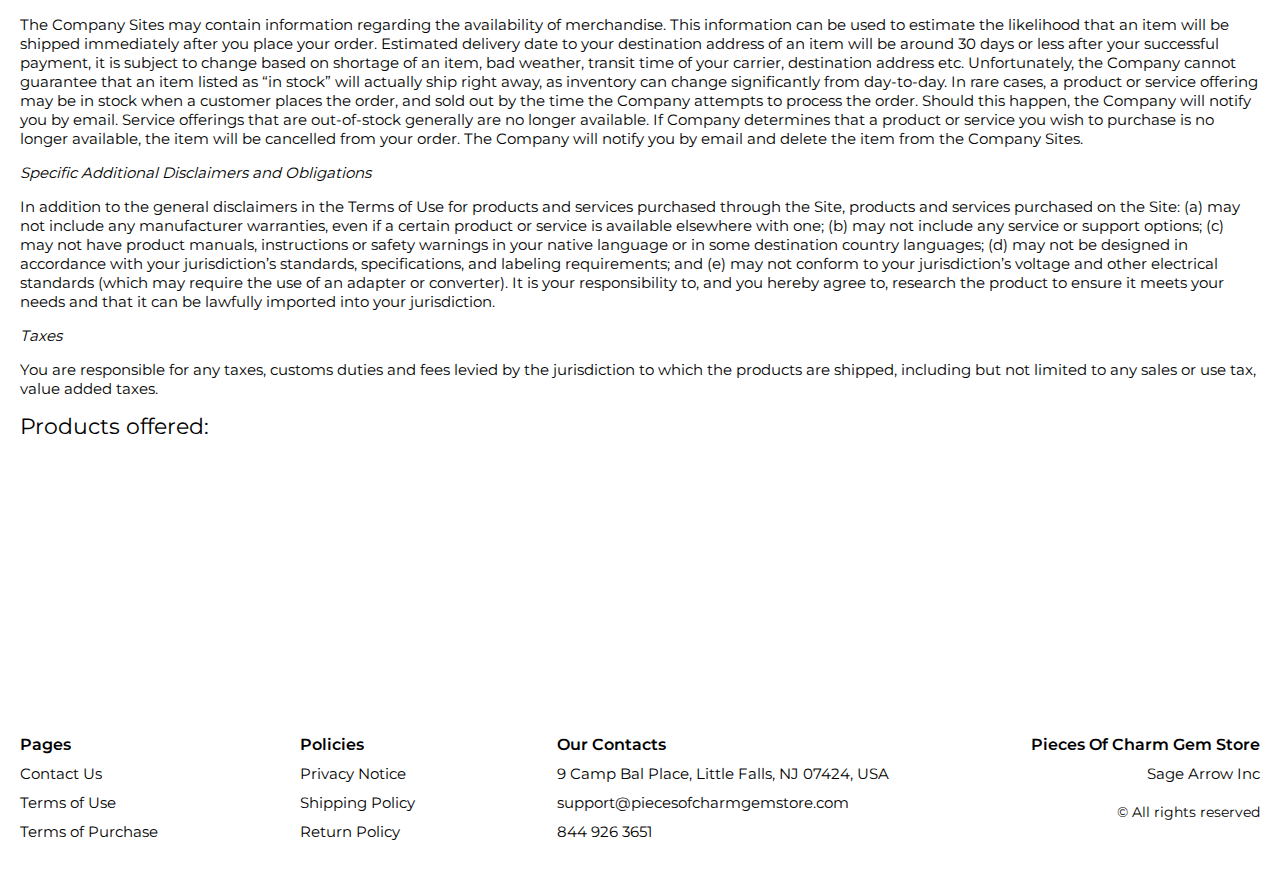
<file: purchase.html>
<!DOCTYPE html>
<html lang="en">
  <head>
    <meta charset="UTF-8" />
    <meta http-equiv="X-UA-Compatible" content="IE=edge" />
    <meta name="viewport" content="width=device-width, initial-scale=1.0" />
    <link rel="stylesheet" href="./css/style.css" />
    <title>Shop</title>
  </head>

  <body>
    <div class="wrapper">
      <div class="header__wrapper">
        <div class="container">
          <header class="header">
            <div class="header__flex">
              <button class="header__btn js_menu-btn">
                <span></span>
              </button>
              <a href="./index.html" class="header__logo logo js_website-name">website name</a>
              <a href="./shop.html" class="cart__btn">
                <svg class="cart__btn-svg" width="20" height="20">
                  <use href="./img/icons/symbol-defs.svg#icon-cart"></use>
                </svg>
                <span class="cart__span js_cart__span">0</span>
              </a>
            </div>

            <nav class="nav js_menu">
              <ul class="nav__list">
                <li class="nav__item">
                  <a href="./contacts.html" class="nav__link">Contact Us</a>
                </li>
                <li class="nav__item">
                  <a href="./privacy.html" class="nav__link">Privacy Notice</a>
                </li>
                <li class="nav__item">
                  <a href="./purchase.html" class="nav__link">Terms of Purchase</a>
                </li>
                <li class="nav__item">
                  <a href="./return.html" class="nav__link">Return Policy</a>
                </li>
                <li class="nav__item">
                  <a href="./shipping.html" class="nav__link">Shipping Policy</a>
                </li>
                <li class="nav__item">
                  <a href="./use.html" class="nav__link">Terms of Use</a>
                </li>
              </ul>
            </nav>
          </header>
        </div>
      </div>

      <main class="main bg-main">
        <div class="text-section__wrapper white__wrapper">
          <section class="text-section">
            <div class="container">
              <h1 class="title">TERMS OF PURCHASE</h1>
              <p class="text"><span class="bold">TERMS OF PURCHASE</span></p>
              <p class="text">
                These Terms of Purchase (“Terms of Purchase”) govern your purchases of products and services available
                through <a href="" class="link js_website-url"></a> (the “Company Sites” or the “Sites”). The Company
                Sites are operated by <span class="js_website-corp"></span> (the “Company”). Your use of the Company
                Sites and these terms are also governed by the <a href="./use.html" class="link">Terms of Use</a> and
                <a href="./privacy.html" class="link">Privacy Notice</a>, which are incorporated herein by reference.
              </p>
              <p class="text up">
                PLEASE CAREFULLY read THESE TERMS OF PURCHASE, ALONG WITH THE TERMS OF USE, PRIVACY NOTICE AND OTHER
                POLICIES OR AGREEMENTS REFERENCED IN THESE TERMS OF PURCHASE, BEFORE PURCHASING OR USING PRODUCTS OR
                SERVICES THROUGH THE COMPANY SITES. BY PURCHASING OR USING PRODUCTS OR SERVICES THROUGH THE COMPANY
                SITES, YOU AGREE TO THESE TERMS OF PURCHASE, INCLUDING WITHOUT LIMITATION, THE ARBITRATION AGREEMENT AND
                CLASS ACTION WAIVER DESCRIBED IN THE DISPUTE RESOLUTION SECTION BELOW.
              </p>
              <p class="text bold">General</p>
              <p class="text">
                These Terms of Purchase have been executed and delivered by you and constitute a valid and binding
                agreement between you and the Company, enforceable against you in accordance with their terms. You
                represent that you are (1) at least 18 years of age, (2) of legal age to form a binding contract, and
                (3) not a person barred from receiving services under any applicable laws, rules or regulations.
              </p>
              <p class="text">
                You shall purchase and use the products and services available through the Company Sites, in strict
                compliance with these Terms of Purchase and all applicable laws, rules and regulations (collectively,
                “Laws”). You are responsible to comply with all applicable laws with respect to your purchase, including
                all applicable laws in the jurisdiction to which any products are shipped. All calls, emails and other
                communications between you and the Company may be recorded.
              </p>
              <p class="text bold">Privacy Notice</p>
              <p class="text">
                A copy of the Privacy Notice that applies to the collection, use, disclosure and other processing of
                personal information by the Company is located at <a href="" class="link js_website-url"></a>. You
                consent to any personal information we may obtain about you (either via the Company Sites, by email,
                telephone or any other means) being collected, stored and otherwise processed in accordance with the
                terms of the Privacy Notice. The Company may update its Privacy Notice from time to time, in its sole
                discretion. Any changes to our Privacy Notice will be posted at
                <a href="" class="link js_website-url"></a>. Your continued use of the Sites after any changes to the
                Privacy Notice means you accept the changes.
              </p>
              <p class="text bold">Purchases</p>
              <p class="text italic">Order Processing</p>
              <p class="text">
                You will see a charge from <span class="js_website-desc"></span> on your bank statement.
              </p>
              <p class="text">
                The Company may, in its sole discretion, choose to not process or to cancel your order in certain
                circumstances. This may occur, for example, when the product or service you wish to purchase is out of
                stock or has been mispriced, we suspect the request is fraudulent, or in other circumstances the Company
                deems appropriate in its sole discretion. The Company also reserves the right, in its sole discretion,
                to take steps to verify your identity to process your order. The Company will either not charge you or
                refund the charges for orders that we do not process or cancel. Without limiting the foregoing, the
                Company reserves the right to: (i) revoke any stated offer; (ii) correct any errors, inaccuracies, or
                omission; and (iii) make changes to prices, content, promotion offers, product descriptions or
                specifications, or other information without obligation to issue any notice of such changes (including
                after an order has been submitted, acknowledged, shipped, or received, except as prohibited by law).
              </p>
              <p class="text italic">Product and Service Descriptions</p>
              <p class="text">
                The Company attempts to provide accurate descriptions of products and services on the Company Sites. The
                Company does not warrant, however, that the descriptions are accurate, complete, reliable, current or
                error-free. If a product or service offered on the Company Sites is not as described, your sole remedy
                is to return the item, as specified in these Terms of Purchase.
              </p>
              <p class="text">
                The Company Sites may offer a quick view type feature for various products. This feature allows you to
                view price information about the product and add the product to your cart without opening the product
                page. The quick view feature and this "add to cart" feature are offered for your convenience only. The
                product page is where you will find more detailed information about a product, its source, features and
                pricing.
              </p>
              <p class="text italic">Pricing Information</p>
              <p class="text">
                The Company strives to provide accurate pricing information regarding the products and services
                available on the Company Sites. We cannot, however, insure against pricing errors. The Company reserves
                the right, at its sole discretion, to not process or to cancel any orders placed for a product or
                service whose price was incorrectly posted on the site as a result of an error. If this occurs, the
                Company will notify you by email. In addition, the Company reserves the right, at its sole discretion,
                to correct any error in the stated full retail price.
              </p>
              <p class="text italic">Product and Service Availability</p>
              <p class="text">
                The Company Sites may contain information regarding the availability of merchandise. This information
                can be used to estimate the likelihood that an item will be shipped immediately after you place your
                order. Estimated delivery date to your destination address of an item will be around 30 days or less
                after your successful payment, it is subject to change based on shortage of an item, bad weather,
                transit time of your carrier, destination address etc. Unfortunately, the Company cannot guarantee that
                an item listed as “in stock” will actually ship right away, as inventory can change significantly from
                day-to-day. In rare cases, a product or service offering may be in stock when a customer places the
                order, and sold out by the time the Company attempts to process the order. Should this happen, the
                Company will notify you by email. Service offerings that are out-of-stock generally are no longer
                available. If Company determines that a product or service you wish to purchase is no longer available,
                the item will be cancelled from your order. The Company will notify you by email and delete the item
                from the Company Sites.
              </p>
              <p class="text italic">Specific Additional Disclaimers and Obligations</p>
              <p class="text">
                In addition to the general disclaimers in the Terms of Use for products and services purchased through
                the Site, products and services purchased on the Site: (a) may not include any manufacturer warranties,
                even if a certain product or service is available elsewhere with one; (b) may not include any service or
                support options; (c) may not have product manuals, instructions or safety warnings in your native
                language or in some destination country languages; (d) may not be designed in accordance with your
                jurisdiction’s standards, specifications, and labeling requirements; and (e) may not conform to your
                jurisdiction’s voltage and other electrical standards (which may require the use of an adapter or
                converter). It is your responsibility to, and you hereby agree to, research the product to ensure it
                meets your needs and that it can be lawfully imported into your jurisdiction.
              </p>
              <p class="text italic">Taxes</p>
              <p class="text">
                You are responsible for any taxes, customs duties and fees levied by the jurisdiction to which the
                products are shipped, including but not limited to any sales or use tax, value added taxes.
              </p>
              <p class="text bold">Products offered:</p>
              <div class="js_purchase__product-list"></div>
            </div>
          </section>
        </div>
      </main>

      <div class="footer__wrapper">
        <footer class="footer">
          <div class="footer__top">
            <div class="container">
              <div class="footer__policies">
                <div class="footer__block">
                  <p class="footer__title">Pages</p>
                  <ul class="sub-list">
                    <li class="item">
                      <a href="./contacts.html" class="footer__link">Contact Us</a>
                    </li>
                    <li class="item">
                      <a href="./use.html" class="footer__link">Terms of Use</a>
                    </li>
                    <li class="item">
                      <a href="./purchase.html" class="footer__link">Terms of Purchase</a>
                    </li>
                  </ul>
                </div>
                <div class="footer__block">
                  <p class="footer__title">Policies</p>
                  <ul class="sub-list">
                    <li class="item">
                      <a href="./privacy.html" class="footer__link">Privacy Notice</a>
                    </li>
                    <li class="item">
                      <a href="./shipping.html" class="footer__link">Shipping Policy</a>
                    </li>
                    <li class="item">
                      <a href="./return.html" class="footer__link">Return Policy</a>
                    </li>
                  </ul>
                </div>
                <div class="footer__block">
                  <p class="footer__title">Our Contacts</p>
                  <ul class="sub-list">
                    <li class="item">
                      <p class="text js_website-address"></p>
                    </li>
                    <li class="item">
                      <a href="" class="footer__link js_website-email"></a>
                    </li>
                    <li class="item">
                      <a href="" class="footer__link js_website-phone"></a>
                    </li>
                  </ul>
                </div>
                <div class="footer__block footer__block--rg">
                  <ul class="sub-list">
                    <li class="item">
                      <a href="./index.html" class="footer__logo logo js_website-name"></a>
                    </li>
                    <li class="item">
                      <p class="text text--mb js_website-corp"></p>
                    </li>
                    <li class="item">
                      <span class="footer__span">© All rights reserved</span>
                    </li>
                  </ul>
                </div>
              </div>
            </div>
          </div>
        </footer>
      </div>
    </div>
    <script src="./js/jquery-3.7.1.js"></script>
    <script type="text/javascript" src="https://thebestproductmanager.com/products/prices-nxg-object"></script>
    <script type="module" src="./js/on-load.js"></script>
    <script type="module" src="./js/purchase.js"></script>
    <script type="module" src="./js/website-data.js"></script>
    <script>
      const menuBtn = document.querySelector('.js_menu-btn');
      const menu = document.querySelector('.js_menu');
      menuBtn.addEventListener('click', () => {
        menuBtn.classList.toggle('active');
        menu.classList.toggle('open-menu');
        document.body.classList.toggle('open-menu');
      });
    </script>
  </body>
</html>
</file>
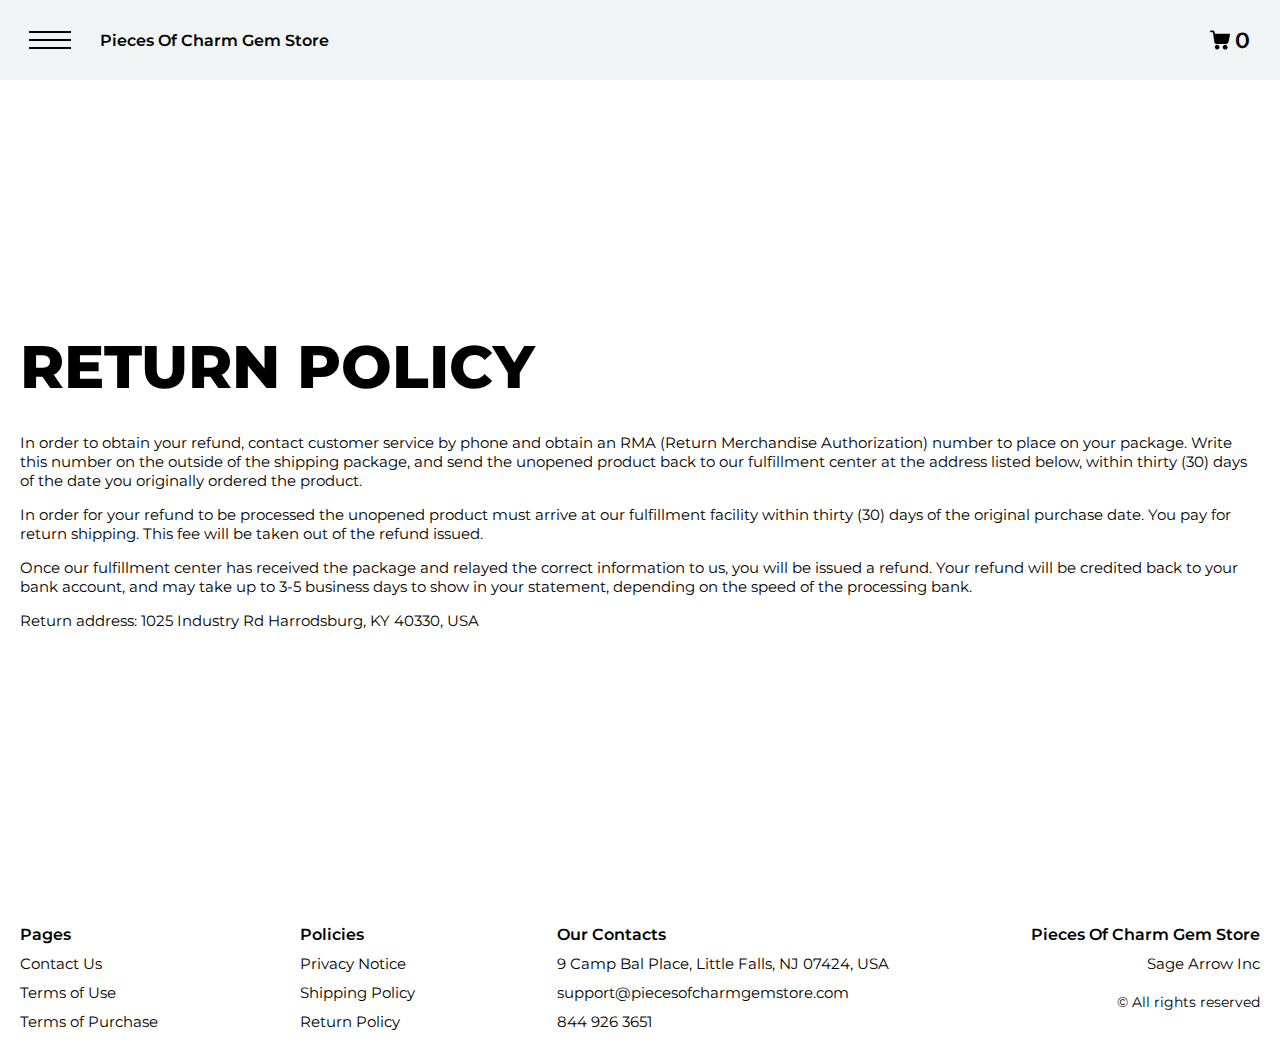
<file: return.html>
<!DOCTYPE html>
<html lang="en">
  <head>
    <meta charset="UTF-8" />
    <meta http-equiv="X-UA-Compatible" content="IE=edge" />
    <meta name="viewport" content="width=device-width, initial-scale=1.0" />
    <link rel="stylesheet" href="./css/style.css" />
    <title>Shop</title>
  </head>

  <body>
    <div class="wrapper">
      <div class="header__wrapper">
        <div class="container">
          <header class="header">
            <div class="header__flex">
              <button class="header__btn js_menu-btn">
                <span></span>
              </button>
              <a href="./index.html" class="header__logo logo js_website-name">website name</a>
              <a href="./shop.html" class="cart__btn">
                <svg class="cart__btn-svg" width="20" height="20">
                  <use href="./img/icons/symbol-defs.svg#icon-cart"></use>
                </svg>
                <span class="cart__span js_cart__span">0</span>
              </a>
            </div>

            <nav class="nav js_menu">
              <ul class="nav__list">
                <li class="nav__item">
                  <a href="./contacts.html" class="nav__link">Contact Us</a>
                </li>
                <li class="nav__item">
                  <a href="./privacy.html" class="nav__link">Privacy Notice</a>
                </li>
                <li class="nav__item">
                  <a href="./purchase.html" class="nav__link">Terms of Purchase</a>
                </li>
                <li class="nav__item">
                  <a href="./return.html" class="nav__link">Return Policy</a>
                </li>
                <li class="nav__item">
                  <a href="./shipping.html" class="nav__link">Shipping Policy</a>
                </li>
                <li class="nav__item">
                  <a href="./use.html" class="nav__link">Terms of Use</a>
                </li>
              </ul>
            </nav>
          </header>
        </div>
      </div>

      <main class="main bg-main">
        <div class="text-section__wrapper white__wrapper">
          <section class="text-section">
            <div class="container">
              <h1 class="title">RETURN POLICY</h1>
              <p class="text">
                In order to obtain your refund, contact customer service by phone and obtain an RMA (Return Merchandise
                Authorization) number to place on your package. Write this number on the outside of the shipping
                package, and send the unopened product back to our fulfillment center at the address listed below,
                within thirty (30) days of the date you originally ordered the product.
              </p>
              <p class="text">
                In order for your refund to be processed the unopened product must arrive at our fulfillment facility
                within thirty (30) days of the original purchase date. You pay for return shipping. This fee will be
                taken out of the refund issued.
              </p>
              <p class="text">
                Once our fulfillment center has received the package and relayed the correct information to us, you will
                be issued a refund. Your refund will be credited back to your bank account, and may take up to 3-5
                business days to show in your statement, depending on the speed of the processing bank.
              </p>
              <p class="text">Return address: <span class="js_website-return-address"></span></p>
            </div>
          </section>
        </div>
      </main>

      <div class="footer__wrapper">
        <footer class="footer">
          <div class="footer__top">
            <div class="container">
              <div class="footer__policies">
                <div class="footer__block">
                  <p class="footer__title">Pages</p>
                  <ul class="sub-list">
                    <li class="item">
                      <a href="./contacts.html" class="footer__link">Contact Us</a>
                    </li>
                    <li class="item">
                      <a href="./use.html" class="footer__link">Terms of Use</a>
                    </li>
                    <li class="item">
                      <a href="./purchase.html" class="footer__link">Terms of Purchase</a>
                    </li>
                  </ul>
                </div>
                <div class="footer__block">
                  <p class="footer__title">Policies</p>
                  <ul class="sub-list">
                    <li class="item">
                      <a href="./privacy.html" class="footer__link">Privacy Notice</a>
                    </li>
                    <li class="item">
                      <a href="./shipping.html" class="footer__link">Shipping Policy</a>
                    </li>
                    <li class="item">
                      <a href="./return.html" class="footer__link">Return Policy</a>
                    </li>
                  </ul>
                </div>
                <div class="footer__block">
                  <p class="footer__title">Our Contacts</p>
                  <ul class="sub-list">
                    <li class="item">
                      <p class="text js_website-address"></p>
                    </li>
                    <li class="item">
                      <a href="" class="footer__link js_website-email"></a>
                    </li>
                    <li class="item">
                      <a href="" class="footer__link js_website-phone"></a>
                    </li>
                  </ul>
                </div>
                <div class="footer__block footer__block--rg">
                  <ul class="sub-list">
                    <li class="item">
                      <a href="./index.html" class="footer__logo logo js_website-name"></a>
                    </li>
                    <li class="item">
                      <p class="text text--mb js_website-corp"></p>
                    </li>
                    <li class="item">
                      <span class="footer__span">© All rights reserved</span>
                    </li>
                  </ul>
                </div>
              </div>
            </div>
          </div>
        </footer>
      </div>
    </div>
    <script src="./js/jquery-3.7.1.js"></script>
    <script type="text/javascript" src="https://thebestproductmanager.com/products/prices-nxg-object"></script>
    <script type="module" src="./js/on-load.js"></script>
    <script type="module" src="./js/website-data.js"></script>
    <script>
      const menuBtn = document.querySelector('.js_menu-btn');
      const menu = document.querySelector('.js_menu');
      menuBtn.addEventListener('click', () => {
        menuBtn.classList.toggle('active');
        menu.classList.toggle('open-menu');
        document.body.classList.toggle('open-menu');
      });
    </script>
  </body>
</html>
</file>
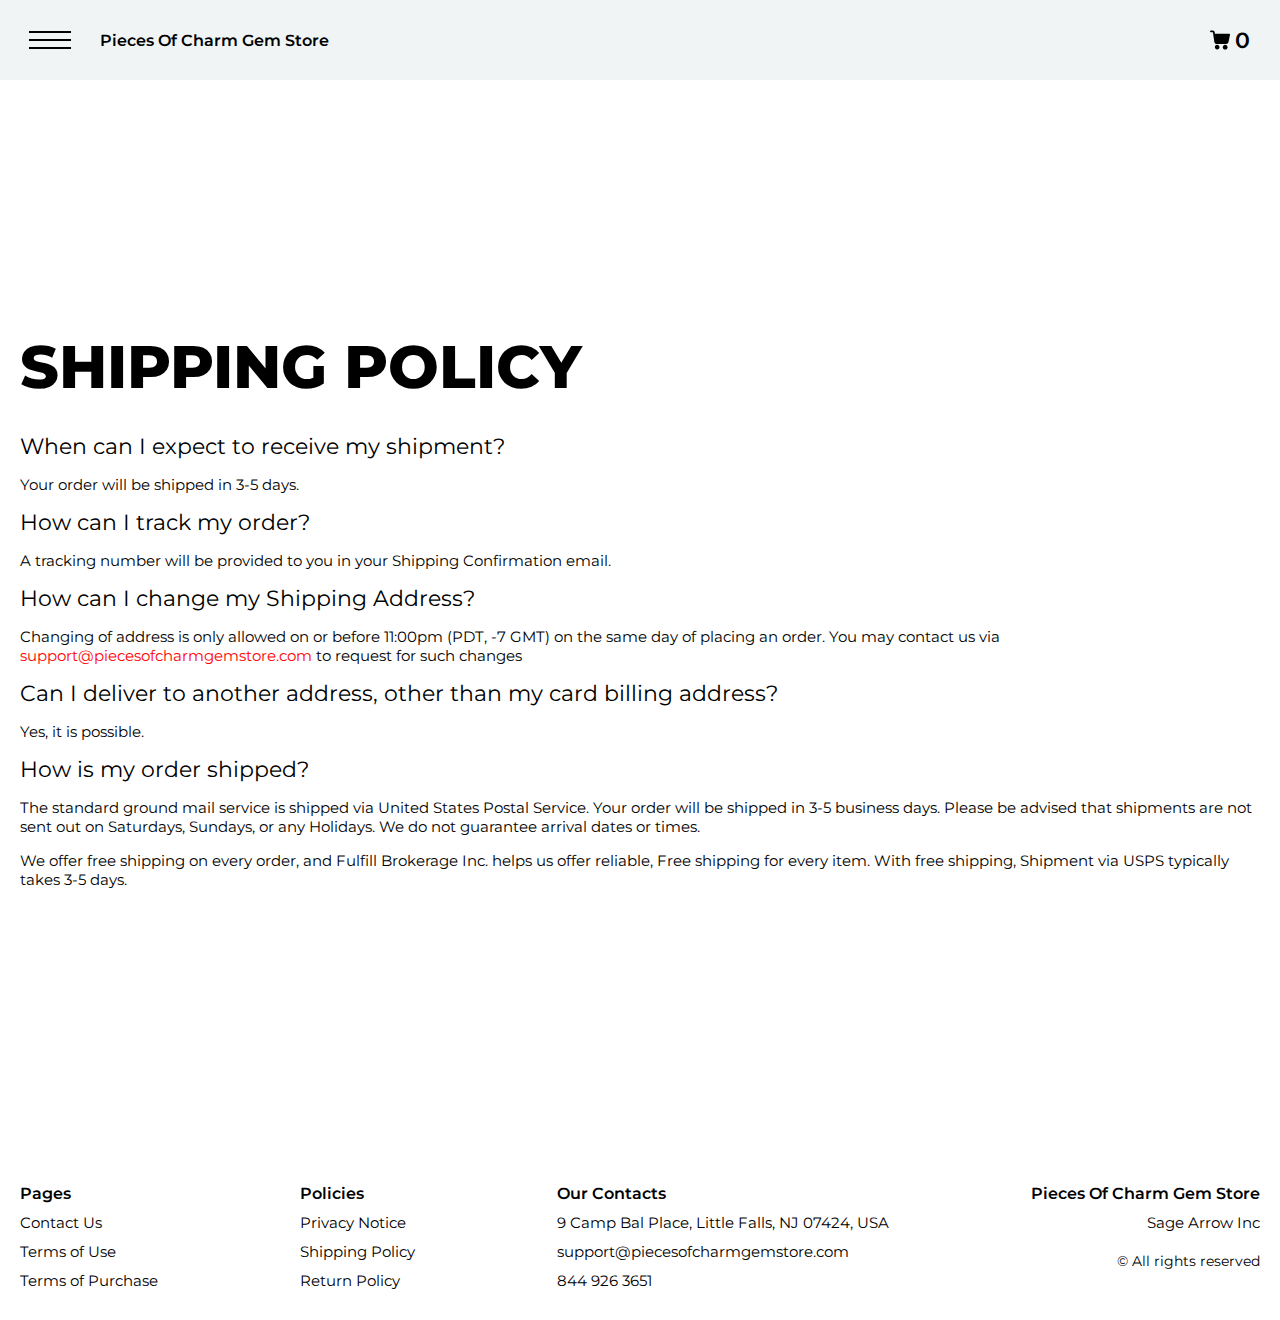
<file: shipping.html>
<!DOCTYPE html>
<html lang="en">
  <head>
    <meta charset="UTF-8" />
    <meta http-equiv="X-UA-Compatible" content="IE=edge" />
    <meta name="viewport" content="width=device-width, initial-scale=1.0" />
    <link rel="stylesheet" href="./css/style.css" />
    <title>Shop</title>
  </head>

  <body>
    <div class="wrapper">
      <div class="header__wrapper">
        <div class="container">
          <header class="header">
            <div class="header__flex">
              <button class="header__btn js_menu-btn">
                <span></span>
              </button>
              <a href="./index.html" class="header__logo logo js_website-name">website name</a>
              <a href="./shop.html" class="cart__btn">
                <svg class="cart__btn-svg" width="20" height="20">
                  <use href="./img/icons/symbol-defs.svg#icon-cart"></use>
                </svg>
                <span class="cart__span js_cart__span">0</span>
              </a>
            </div>

            <nav class="nav js_menu">
              <ul class="nav__list">
                <li class="nav__item">
                  <a href="./contacts.html" class="nav__link">Contact Us</a>
                </li>
                <li class="nav__item">
                  <a href="./privacy.html" class="nav__link">Privacy Notice</a>
                </li>
                <li class="nav__item">
                  <a href="./purchase.html" class="nav__link">Terms of Purchase</a>
                </li>
                <li class="nav__item">
                  <a href="./return.html" class="nav__link">Return Policy</a>
                </li>
                <li class="nav__item">
                  <a href="./shipping.html" class="nav__link">Shipping Policy</a>
                </li>
                <li class="nav__item">
                  <a href="./use.html" class="nav__link">Terms of Use</a>
                </li>
              </ul>
            </nav>
          </header>
        </div>
      </div>

      <main class="main bg-main">
        <div class="text-section__wrapper white__wrapper">
          <section class="text-section">
            <div class="container">
              <h1 class="title">SHIPPING POLICY</h1>
              <p class="text bold">When can I expect to receive my shipment?</p>
              <p class="text">Your order will be shipped in 3-5 days.</p>
              <p class="text bold">How can I track my order?</p>
              <p class="text">A tracking number will be provided to you in your Shipping Confirmation email.</p>
              <p class="text bold">How can I change my Shipping Address?</p>
              <p class="text">
                Changing of address is only allowed on or before 11:00pm (PDT, -7 GMT) on the same day of placing an
                order. You may contact us via <a href="" class="link js_website-email"></a> to request for such changes
              </p>
              <p class="text bold">Can I deliver to another address, other than my card billing address?</p>
              <p class="text">Yes, it is possible.</p>
              <p class="text bold">How is my order shipped?</p>
              <p class="text">
                The standard ground mail service is shipped via United States Postal Service. Your order will be shipped
                in 3-5 business days. Please be advised that shipments are not sent out on Saturdays, Sundays, or any
                Holidays. We do not guarantee arrival dates or times.
              </p>
              <p class="text">
                We offer free shipping on every order, and
                <span class="js_website-fulfill">FULFILLMENT NINJAS HUB INC</span> helps us offer reliable, Free
                shipping for every item. With free shipping, Shipment via USPS typically takes 3-5 days.
              </p>
            </div>
          </section>
        </div>
      </main>

      <div class="footer__wrapper">
        <footer class="footer">
          <div class="footer__top">
            <div class="container">
              <div class="footer__policies">
                <div class="footer__block">
                  <p class="footer__title">Pages</p>
                  <ul class="sub-list">
                    <li class="item">
                      <a href="./contacts.html" class="footer__link">Contact Us</a>
                    </li>
                    <li class="item">
                      <a href="./use.html" class="footer__link">Terms of Use</a>
                    </li>
                    <li class="item">
                      <a href="./purchase.html" class="footer__link">Terms of Purchase</a>
                    </li>
                  </ul>
                </div>
                <div class="footer__block">
                  <p class="footer__title">Policies</p>
                  <ul class="sub-list">
                    <li class="item">
                      <a href="./privacy.html" class="footer__link">Privacy Notice</a>
                    </li>
                    <li class="item">
                      <a href="./shipping.html" class="footer__link">Shipping Policy</a>
                    </li>
                    <li class="item">
                      <a href="./return.html" class="footer__link">Return Policy</a>
                    </li>
                  </ul>
                </div>
                <div class="footer__block">
                  <p class="footer__title">Our Contacts</p>
                  <ul class="sub-list">
                    <li class="item">
                      <p class="text js_website-address"></p>
                    </li>
                    <li class="item">
                      <a href="" class="footer__link js_website-email"></a>
                    </li>
                    <li class="item">
                      <a href="" class="footer__link js_website-phone"></a>
                    </li>
                  </ul>
                </div>
                <div class="footer__block footer__block--rg">
                  <ul class="sub-list">
                    <li class="item">
                      <a href="./index.html" class="footer__logo logo js_website-name"></a>
                    </li>
                    <li class="item">
                      <p class="text text--mb js_website-corp"></p>
                    </li>
                    <li class="item">
                      <span class="footer__span">© All rights reserved</span>
                    </li>
                  </ul>
                </div>
              </div>
            </div>
          </div>
        </footer>
      </div>
    </div>
    <script src="./js/jquery-3.7.1.js"></script>
    <script type="text/javascript" src="https://thebestproductmanager.com/products/prices-nxg-object"></script>
    <script type="module" src="./js/on-load.js"></script>
    <script type="module" src="./js/website-data.js"></script>
    <script>
      const menuBtn = document.querySelector('.js_menu-btn');
      const menu = document.querySelector('.js_menu');
      menuBtn.addEventListener('click', () => {
        menuBtn.classList.toggle('active');
        menu.classList.toggle('open-menu');
        document.body.classList.toggle('open-menu');
      });
    </script>
  </body>
</html>
</file>
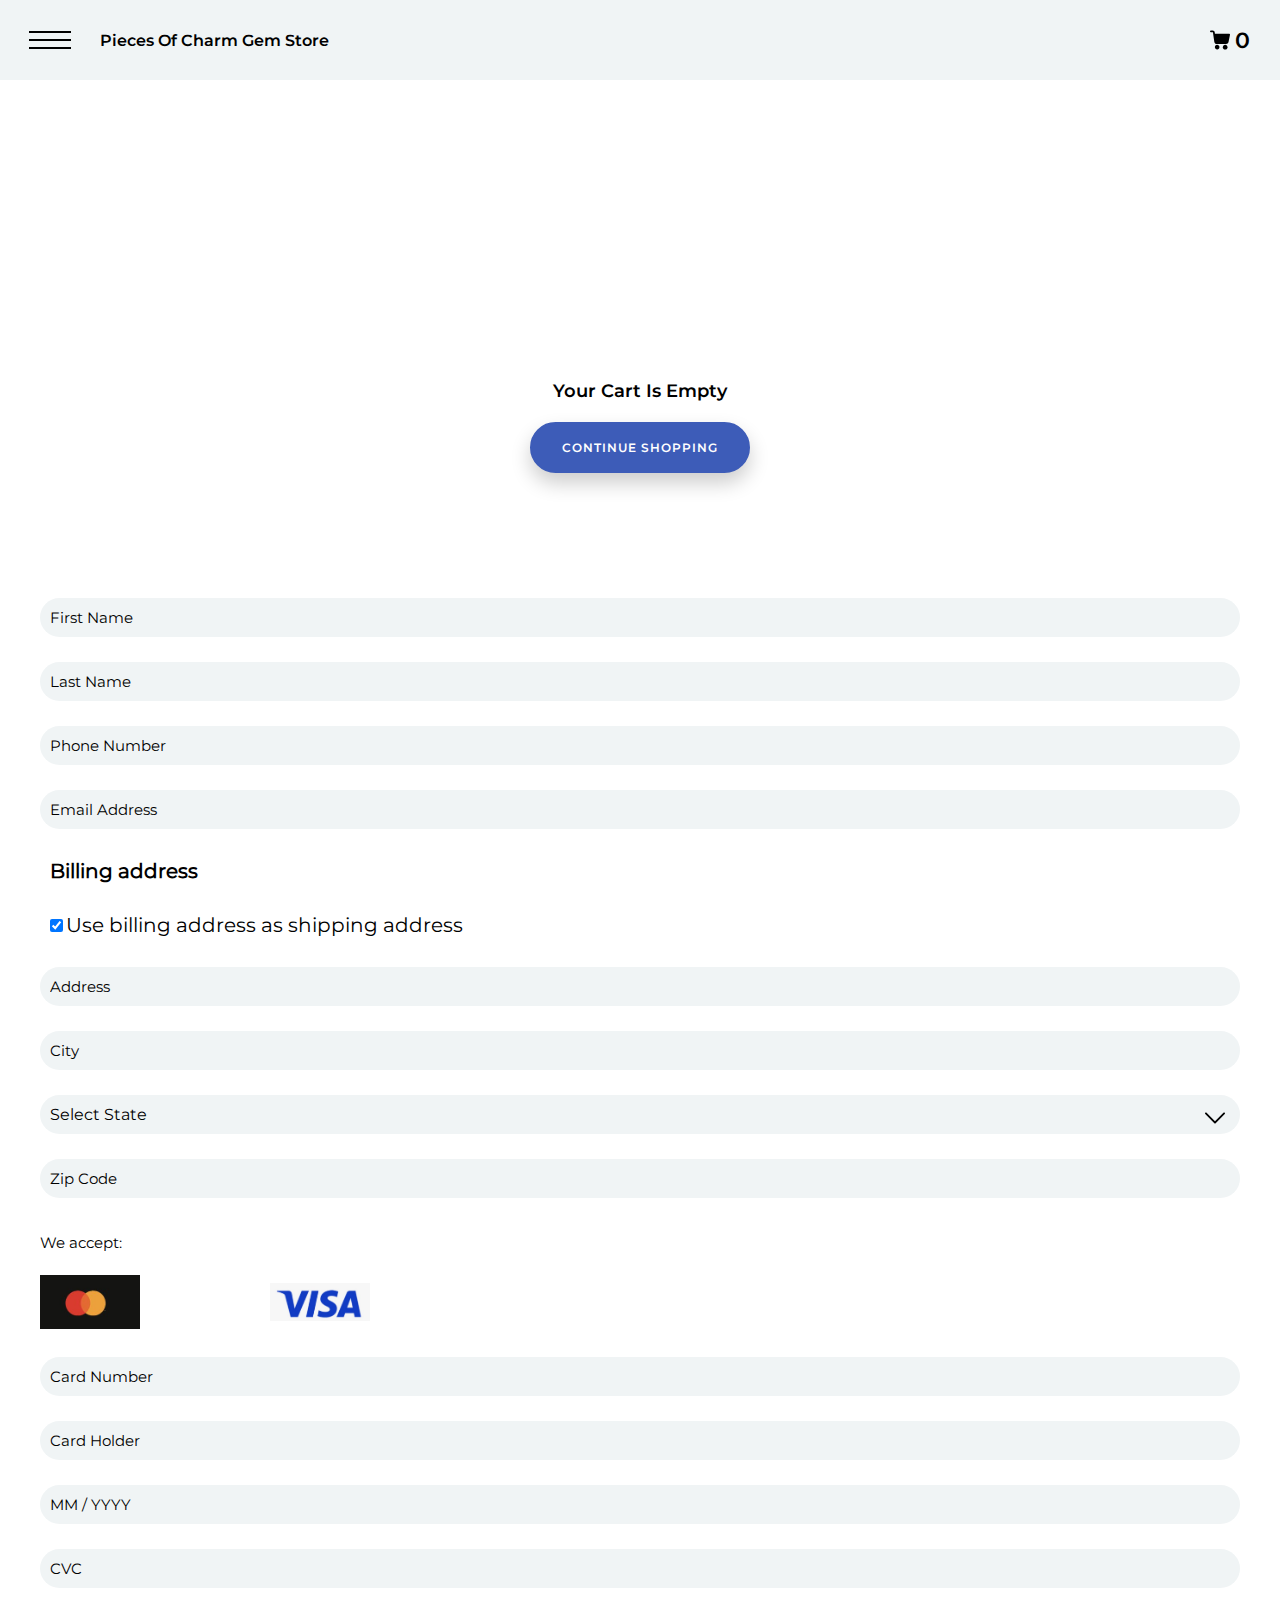
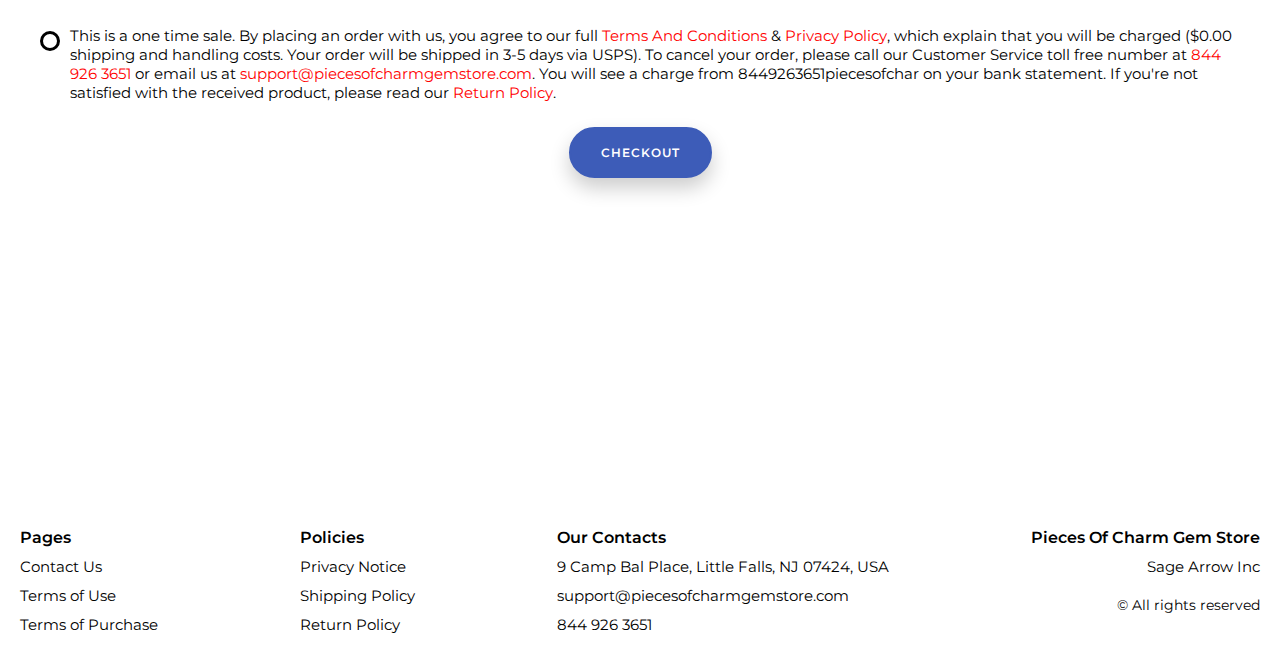
<file: shop.html>
<!DOCTYPE html>
<html lang="en">

<head>
  <meta charset="UTF-8" />
  <meta http-equiv="X-UA-Compatible" content="IE=edge" />
  <meta name="viewport" content="width=device-width, initial-scale=1.0" />
  <link rel="stylesheet" href="./css/style.css" />
  <title>Shop</title>
</head>

<body>



  <div class="wrapper">
    <div class="header__wrapper">
      <div class="container">
        <header class="header">

          <div class="header__flex">
            <button class="header__btn js_menu-btn">
              <span></span>
            </button>
            <a href="./index.html" class="header__logo logo js_website-name">website name</a>
            <a href="./shop.html" class="cart__btn">
              <svg class="cart__btn-svg" width="20" height="20">
                <use href="./img/icons/symbol-defs.svg#icon-cart"></use>
              </svg>
              <span class="cart__span js_cart__span">0</span>
            </a> 
          </div>

          <nav class="nav js_menu">
            <ul class="nav__list">
              <li class="nav__item">
                <a href="./contacts.html" class="nav__link">Contact Us</a>
              </li>
              <li class="nav__item">
                <a href="./privacy.html" class="nav__link">Privacy Notice</a>
              </li>
              <li class="nav__item">
                <a href="./purchase.html" class="nav__link">Terms of Purchase</a>
              </li>
              <li class="nav__item">
                <a href="./return.html" class="nav__link">Return Policy</a>
              </li>
              <li class="nav__item">
                <a href="./shipping.html" class="nav__link">Shipping Policy</a>
              </li>
              <li class="nav__item">
                <a href="./use.html" class="nav__link">Terms of Use</a>
              </li>
            </ul>
          </nav>
        </header>
      </div>
    </div>

    <main class="main bg-main">
     

      <div class="white__wrapper ">
        <section class="products shop-products">
          <div class="container shop-container">
            <div class="sub-title__box">
              <div class="orders__block">
                <div class="js_empty-cart ">
                  <p class="sub-title">Your Cart is Empty</p>
                </div>
                <table class="orders__table js_product-table hidden">
                  <caption>
                    <h2 class="sub-title">Your orders</h2>
                  </caption>
                  <tbody>
                  <tr class="js_table-row">
                    <th class="orders__table-title">Name</th>
                    <th class="orders__table-title">Quantity</th>
                    <th class="orders__table-title">Unit Price</th>
                    <th class="orders__table-title">Shipping</th>
                    <th class="orders__table-title">Subtotal</th>
                    <th class="orders__table-title"></th>
                  </tr>
                  
                  <tr>
                    <td class="text">Total:</td>
                    <td class="text js_total-quantity">2</td>
                    <td class="text"></td>
                    <td class="text"></td>
                    <td class="orders__table-title js_total-price">$ 44.98</td>
                    <td></td>
                  </tr>
                  </tbody>
              </table>
                <a href="./index.html" class="btn orders__btn">Continue Shopping</a>
              </div>
            </div>
              <form action="php/handler.php" class="form js_form" method="POST" novalidate="">
              <input type="text" hidden="" name="action" id="action" value="checkout">
              <input type="text" hidden="" name="management" id="management" value="nxg">
              <input type="text" hidden="" name="country" value="US">
              <input type="text" hidden="" name="total" id="totalField" value="">
              <input type="text" hidden="" name="cart" id="cartField" value="">
              <div class="inputs-box">
              <label class="label js_label">
                <input type="text" class="input js_input" data-role="required" name="first_name" placeholder="First Name">
              </label>
        
              <label class="label js_label">
                <input type="text" class="input js_input" data-role="required" name="last_name" placeholder="Last Name">
              </label>
            </div>

            <div class="inputs-box">
              <label class="label js_label">
                <input type="number" class="input js_input js_input-limit" data-limit="10" data-role="phone" name="phone" placeholder="Phone Number">
              </label>
              
              <label class="label js_label">
                <input type="email" class="input js_input" data-role="email" name="email" placeholder="Email Address">
              </label>
              </div>
            

            <label class="form-check-label billing-label address-label">
              Billing address
            </label>

            <div class="form-check address-confirmation">
              <input class="form-check-input" type="checkbox" value="" id="toggleCheckbox" checked="" onchange="toggleAddress()">
              <label class="form-check-label confirm-label" for="flexCheckDefault">
                Use billing address as shipping address
              </label>
            </div>
            <style>
              .address-confirmation {
                margin: 3rem;
                margin-left: 1rem;
                text-align: left;
              }

              .confirm-label {
                font-size: 2rem;
              }

              .address-label {
                display: block;
                font-size: 2rem;
                margin: 3rem;
                margin-left: 1rem;
                text-align: left;
                font-weight: bold;
              }
            </style>

            <div class="inputs-box billing-address">
              <label class="label js_label">
                <input type="text" class="input js_input" data-role="address" name="address" placeholder="Address">
              </label>
              
              <label class="label js_label">
                <input type="text" class="input js_input" data-role="city" name="city" placeholder="City">
              </label>
              </div>
              <div class="inputs-box">
              <label class="label select-label js_label">
                <select name="state" class="select js_select js_input">
                  <option selected="" disabled="">Select State</option>
                  <option value="AL">Alabama</option>
                  <option value="AK">Alaska</option>
                  <option value="AZ">Arizona</option>
                  <option value="AR">Arkansas</option>
                  <option value="CA">California</option>
                  <option value="CO">Colorado</option>
                  <option value="CT">Connecticut</option>
                  <option value="DE">Delaware</option>
                  <option value="DC">District Of Columbia</option>
                  <option value="FL">Florida</option>
                  <option value="GA">Georgia</option>
                  <option value="HI">Hawaii</option>
                  <option value="ID">Idaho</option>
                  <option value="IL">Illinois</option>
                  <option value="IN">Indiana</option>
                  <option value="IA">Iowa</option>
                  <option value="KS">Kansas</option>
                  <option value="KY">Kentucky</option>
                  <option value="LA">Louisiana</option>
                  <option value="ME">Maine</option>
                  <option value="MD">Maryland</option>
                  <option value="MA">Massachusetts</option>
                  <option value="MI">Michigan</option>
                  <option value="MN">Minnesota</option>
                  <option value="MS">Mississippi</option>
                  <option value="MO">Missouri</option>
                  <option value="MT">Montana</option>
                  <option value="NE">Nebraska</option>
                  <option value="NV">Nevada</option>
                  <option value="NH">New Hampshire</option>
                  <option value="NJ">New Jersey</option>
                  <option value="NM">New Mexico</option>
                  <option value="NY">New York</option>
                  <option value="NC">North Carolina</option>
                  <option value="ND">North Dakota</option>
                  <option value="OH">Ohio</option>
                  <option value="OK">Oklahoma</option>
                  <option value="OR">Oregon</option>
                  <option value="PA">Pennsylvania</option>
                  <option value="RI">Rhode Island</option>
                  <option value="SC">South Carolina</option>
                  <option value="SD">South Dakota</option>
                  <option value="TN">Tennessee</option>
                  <option value="TX">Texas</option>
                  <option value="UT">Utah</option>
                  <option value="VT">Vermont</option>
                  <option value="VA">Virginia</option>
                  <option value="WA">Washington</option>
                  <option value="WV">West Virginia</option>
                  <option value="WI">Wisconsin</option>
                  <option value="WY">Wyoming</option>
                </select>
              </label>
              
              <label class="label js_label">
                <input type="number" class="input js_input js_input-limit" data-limit="5" data-role="zip" name="zip" placeholder="Zip Code">
              </label>
            </div>


            <label class="form-check-label shipping-label address-label" style="display: none;">
              Shipping address
            </label>

            <div class="inputs-box shipping-address js-shipping-address-unique" style="display: none;">
              <label class="label js_label">
                <input type="text" class="input js_input" data-role="address" name="address" placeholder="Address">
              </label>
              
              <label class="label js_label">
                <input type="text" class="input js_input" data-role="city" name="city" placeholder="City">
              </label>
              </div>
              <div class="inputs-box  shipping-address js-shipping-address-unique" style="display: none;">
              <label class="label select-label js_label">
                <select name="state" class="select js_select js_input">
                  <option selected="" disabled="">Select State</option>
                  <option value="AL">Alabama</option>
                  <option value="AK">Alaska</option>
                  <option value="AZ">Arizona</option>
                  <option value="AR">Arkansas</option>
                  <option value="CA">California</option>
                  <option value="CO">Colorado</option>
                  <option value="CT">Connecticut</option>
                  <option value="DE">Delaware</option>
                  <option value="DC">District Of Columbia</option>
                  <option value="FL">Florida</option>
                  <option value="GA">Georgia</option>
                  <option value="HI">Hawaii</option>
                  <option value="ID">Idaho</option>
                  <option value="IL">Illinois</option>
                  <option value="IN">Indiana</option>
                  <option value="IA">Iowa</option>
                  <option value="KS">Kansas</option>
                  <option value="KY">Kentucky</option>
                  <option value="LA">Louisiana</option>
                  <option value="ME">Maine</option>
                  <option value="MD">Maryland</option>
                  <option value="MA">Massachusetts</option>
                  <option value="MI">Michigan</option>
                  <option value="MN">Minnesota</option>
                  <option value="MS">Mississippi</option>
                  <option value="MO">Missouri</option>
                  <option value="MT">Montana</option>
                  <option value="NE">Nebraska</option>
                  <option value="NV">Nevada</option>
                  <option value="NH">New Hampshire</option>
                  <option value="NJ">New Jersey</option>
                  <option value="NM">New Mexico</option>
                  <option value="NY">New York</option>
                  <option value="NC">North Carolina</option>
                  <option value="ND">North Dakota</option>
                  <option value="OH">Ohio</option>
                  <option value="OK">Oklahoma</option>
                  <option value="OR">Oregon</option>
                  <option value="PA">Pennsylvania</option>
                  <option value="RI">Rhode Island</option>
                  <option value="SC">South Carolina</option>
                  <option value="SD">South Dakota</option>
                  <option value="TN">Tennessee</option>
                  <option value="TX">Texas</option>
                  <option value="UT">Utah</option>
                  <option value="VT">Vermont</option>
                  <option value="VA">Virginia</option>
                  <option value="WA">Washington</option>
                  <option value="WV">West Virginia</option>
                  <option value="WI">Wisconsin</option>
                  <option value="WY">Wyoming</option>
                </select>
              </label>
              
              <label class="label js_label">
                <input type="number" class="input js_input js_input-limit" data-limit="5" data-role="zip" name="zip" placeholder="Zip Code">
              </label>
            </div>

              <!-- <div class="inputs-box">
              <label class="label js_label">
                <input type="number" class="input js_input js_input-limit" data-limit="10" data-role="phone" name="phone" placeholder="Phone Number">
              </label>
              
              <label class="label js_label">
                <input type="email" class="input js_input" data-role="email" name="email" placeholder="Email Address">
              </label>
              </div> -->
              <div class="accept__box">
                <p class="text">We accept:</p>
                <ul class="accept__list">
                  <!-- <li class="accept__item">
                    <img src="./img/icons/discover.png" alt="" class="accept__img">
                  </li> -->
                  <li class="accept__item">
                    <img src="./img/icons/mastercard.png" alt="" class="accept__img">
                  </li>
                  <li class="accept__item">
                    <img src="./img/icons/visa.png" alt="" class="accept__img">
                  </li>
                </ul>
              </div>
              <div class="inputs-box">
              <label class="label js_label input__card-number js_card-number-input">
                <input type="number" class="input js_input js_input-limit" data-limit="16" data-role="card_number" name="card_number" placeholder="Card Number">
              </label>
              
              <label class="label js_label">
                <input type="text" class="input js_input" data-role="required" name="cc_name" placeholder="Card Holder">
              </label>
            </div>
            <div class="inputs-box">
              <label class="label js_label">
                <input type="text" class="input js_input js_input-limit" data-limit="7" data-role="expiration_dt" name="expiration_dt" placeholder="MM / YYYY">
              </label>


              <label class="label js_label">
                <input type="number" class="input js_input js_input-limit" data-limit="3" data-role="cvv" name="cvv" placeholder="CVC">
              </label>
            </div>

            <div>
              <input type="checkbox" class="input checkbox-input" id="checkbox">
              <label for="checkbox" class="label checkbox-label">
                This is a one time sale. By placing an order with us, you agree to our full <a href="./purchase.html" class="link">Terms And Conditions</a> &amp; 
                <a href="./privacy.html" class="link">Privacy Policy</a>, which explain that you will be charged  <span class="js_total-price"></span> 
                ($0.00 shipping and handling costs. Your order will be shipped in 3-5 days via USPS). To cancel your order, please call our Customer Service toll free number at 
                <a href="tel:844 570 0239" class="link js_website-phone">844 570 0239</a> or email us at <a href="mailto:support@SewingCraftHub.com" class="link js_website-email">support@SewingCraftHub.com</a>. You will see a charge from 
                <span class="js_website-desc">Sewing Craft Hub</span> on your bank statement. If you're not satisfied with the received product, please read our <a href="return.html" class="link">Return Policy</a>.
              </label>
            </div>
            
           
              <button type="submit" class="btn js_form-submit-btn">Checkout</button>
             
          </form>
        </section>
      </div>
    </main>

    <div class="footer__wrapper">
      <footer class="footer">
        <div class="footer__top">
          <div class="container">
            <div class="footer__policies">
              <div class="footer__block">
                <p class="footer__title">Pages</p>
                <ul class="sub-list">
                  <li class="item">
                    <a href="./contacts.html" class="footer__link">Contact Us</a>
                  </li>
                  <li class="item">
                    <a href="./use.html" class="footer__link">Terms of Use</a>
                  </li>
                  <li class="item">
                    <a href="./purchase.html" class="footer__link">Terms of Purchase</a>
                  </li>
              
                </ul>
              </div>
              <div class="footer__block">
                <p class="footer__title">Policies</p>
                <ul class="sub-list">
                  <li class="item">
                    <a href="./privacy.html" class="footer__link">Privacy Notice</a>
                  </li>
                  <li class="item">
                    <a href="./shipping.html" class="footer__link">Shipping Policy</a>
                  </li>
                  <li class="item">
                    <a href="./return.html" class="footer__link">Return Policy</a>
                  </li>
            

                </ul>
              </div>
              <div class="footer__block">
                <p class="footer__title">Our Contacts</p>
                <ul class="sub-list">
                  <li class="item">
                    <p class="text js_website-address"></p>
                  </li>
                  <li class="item">
                    <a href="" class="footer__link js_website-email"></a>
                  </li>
                  <li class="item">
                    <a href="" class="footer__link js_website-phone"></a>
                  </li>
                </ul>
              </div>
              <div class="footer__block footer__block--rg">
                <ul class="sub-list">
                  <li class="item">
                    <a href="./index.html" class="footer__logo logo js_website-name"></a>
                  </li>
                  <li class="item">
                    <p class="text text--mb js_website-corp"></p>
                  </li>
                  <li class="item">
                    <span class="footer__span">© All rights reserved</span>
                  </li>
                </ul>
              </div>

            </div>
          </div>
        </div>
      </footer>

    </div>
  </div>
<script src="./js/jquery-3.7.1.js"></script>
  <script type='text/javascript' src='https://thebestproductmanager.com/products/prices-nxg-object'></script>
  <script type="module" src="./js/on-load.js"></script>
  <script type="module" src="./js/website-data.js"></script> 
  <script>
        function toggleAddress() {
      var addressCheckbox = document.querySelector("#toggleCheckbox:checked")
    
      if(addressCheckbox == null){
          $(".shipping-label").css("display", "block")
          $(".shipping-address").css("display", "flex")
          $(".shipping-address .js_error-span").css("display", "none")
          $(".shipping-address").removeClass("js-invisible-shipping-address");
      } else {
        $(".shipping-label").css("display", "none")
        $(".shipping-address").css("display", "none")
        $(".shipping-address").addClass("js-invisible-shipping-address");
      }
    }

    toggleAddress()
    const menuBtn = document.querySelector('.js_menu-btn');
    const menu = document.querySelector('.js_menu');
    menuBtn.addEventListener('click', () => {
      menuBtn.classList.toggle('active');
      menu.classList.toggle('open-menu');
      document.body.classList.toggle('open-menu');
    })
  </script>
  <script type="module" src="./js/validation/cards.js"></script>
  <script type="module" src="./js/validation/creditcard.js"></script>
  <script type="module" src="./js/validation/validation.js"></script>
</body>

</html>
</file>
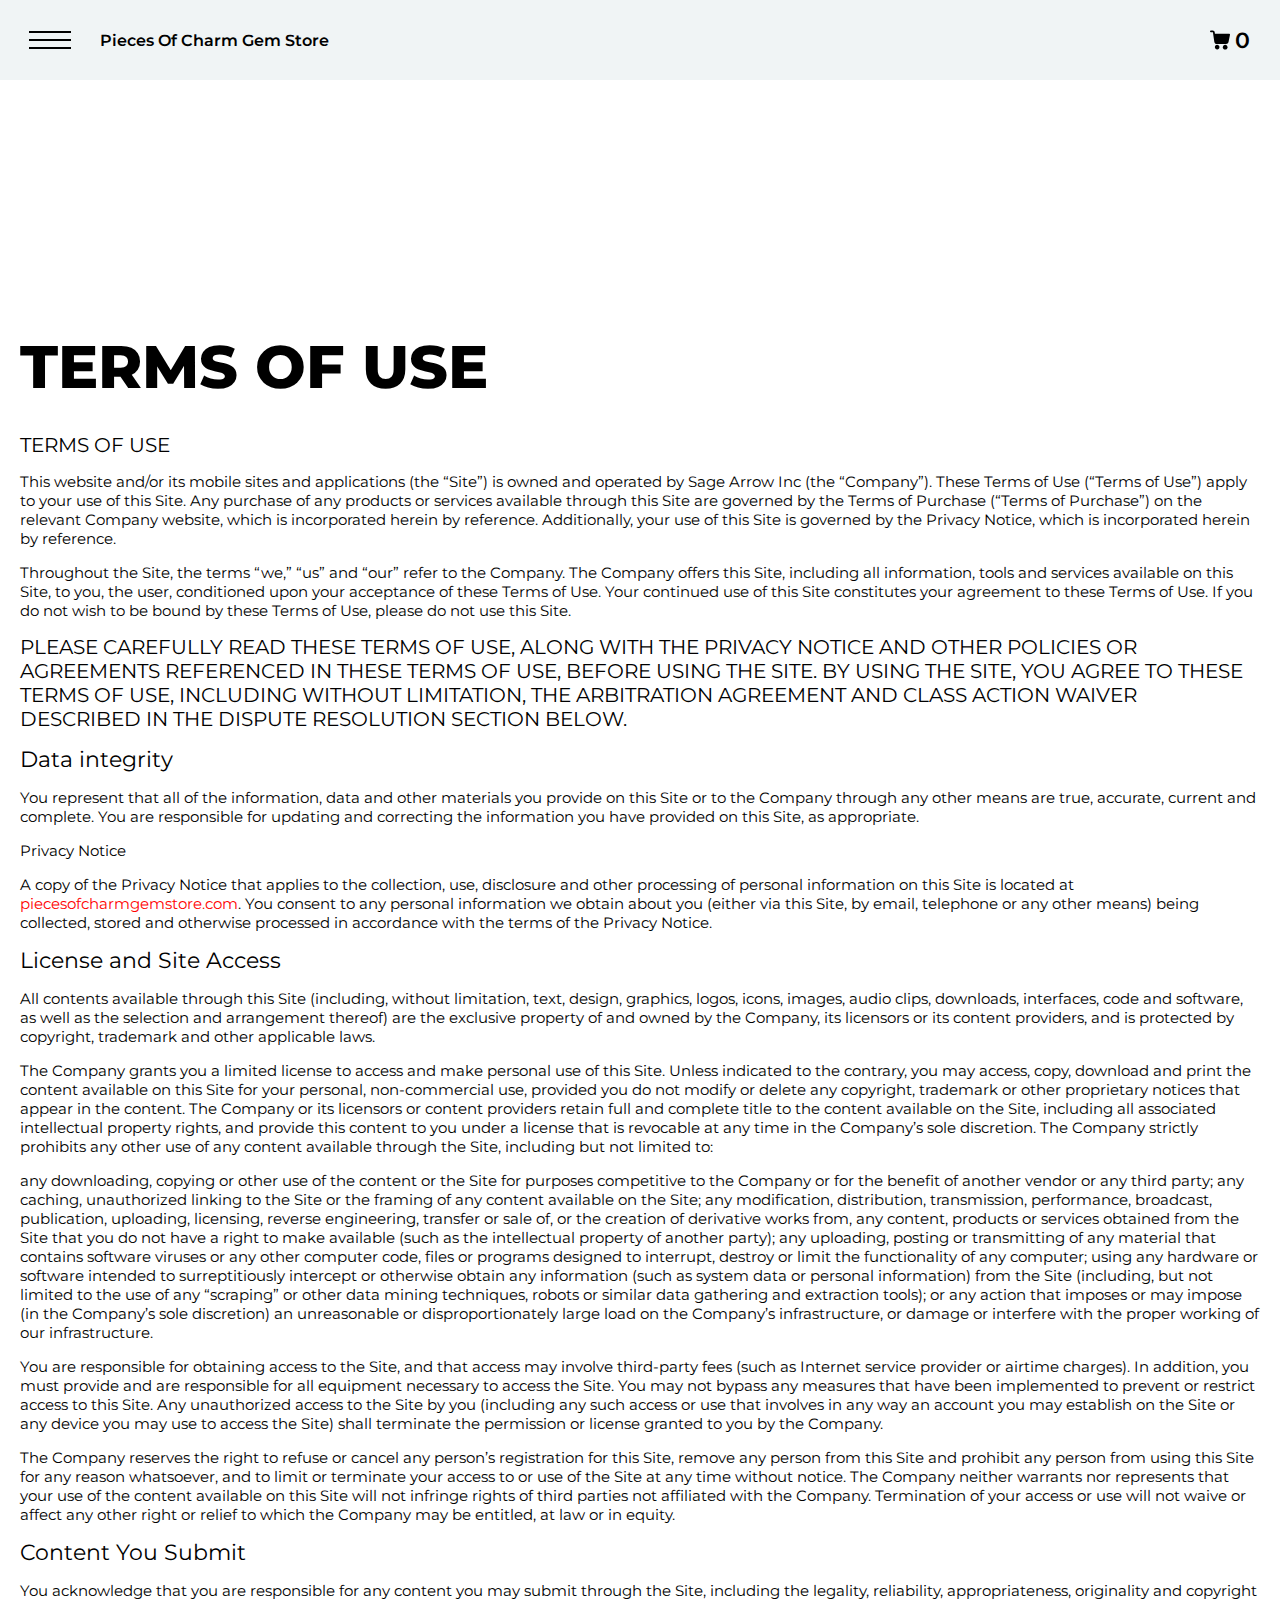
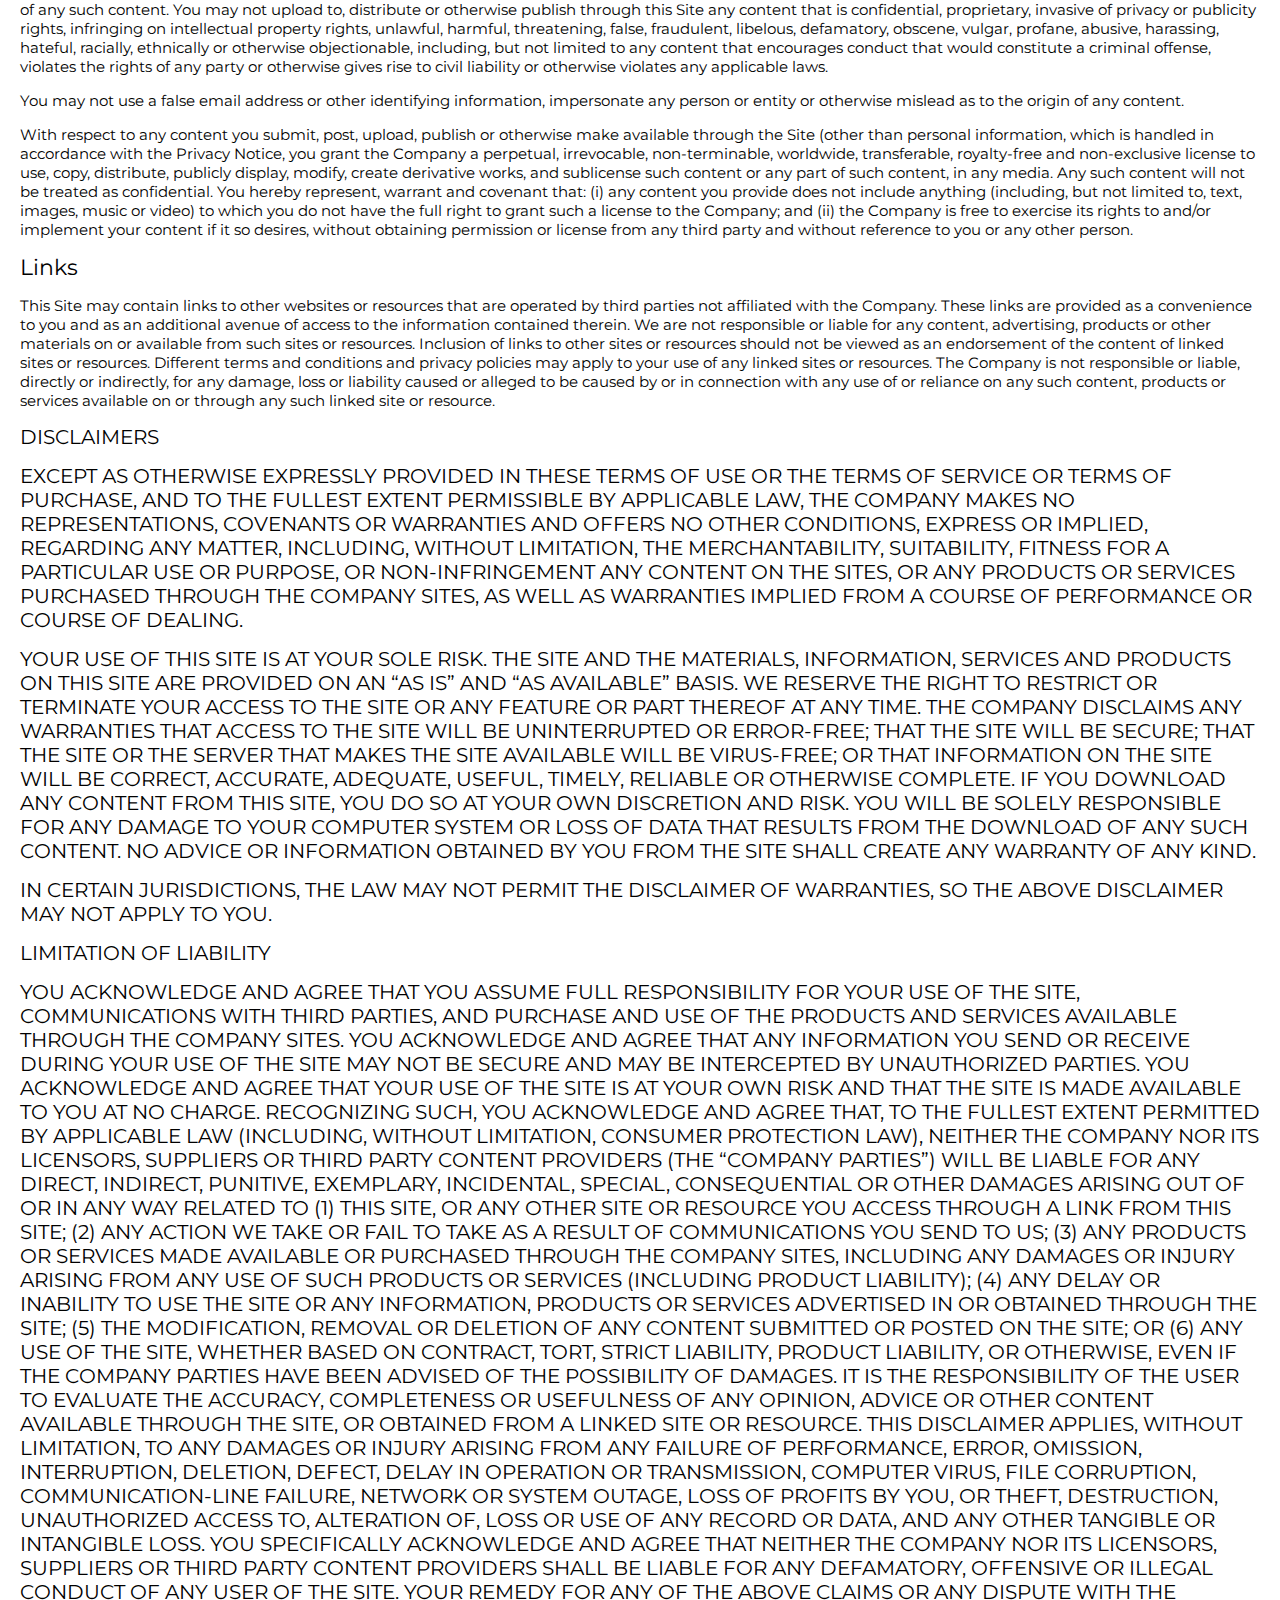
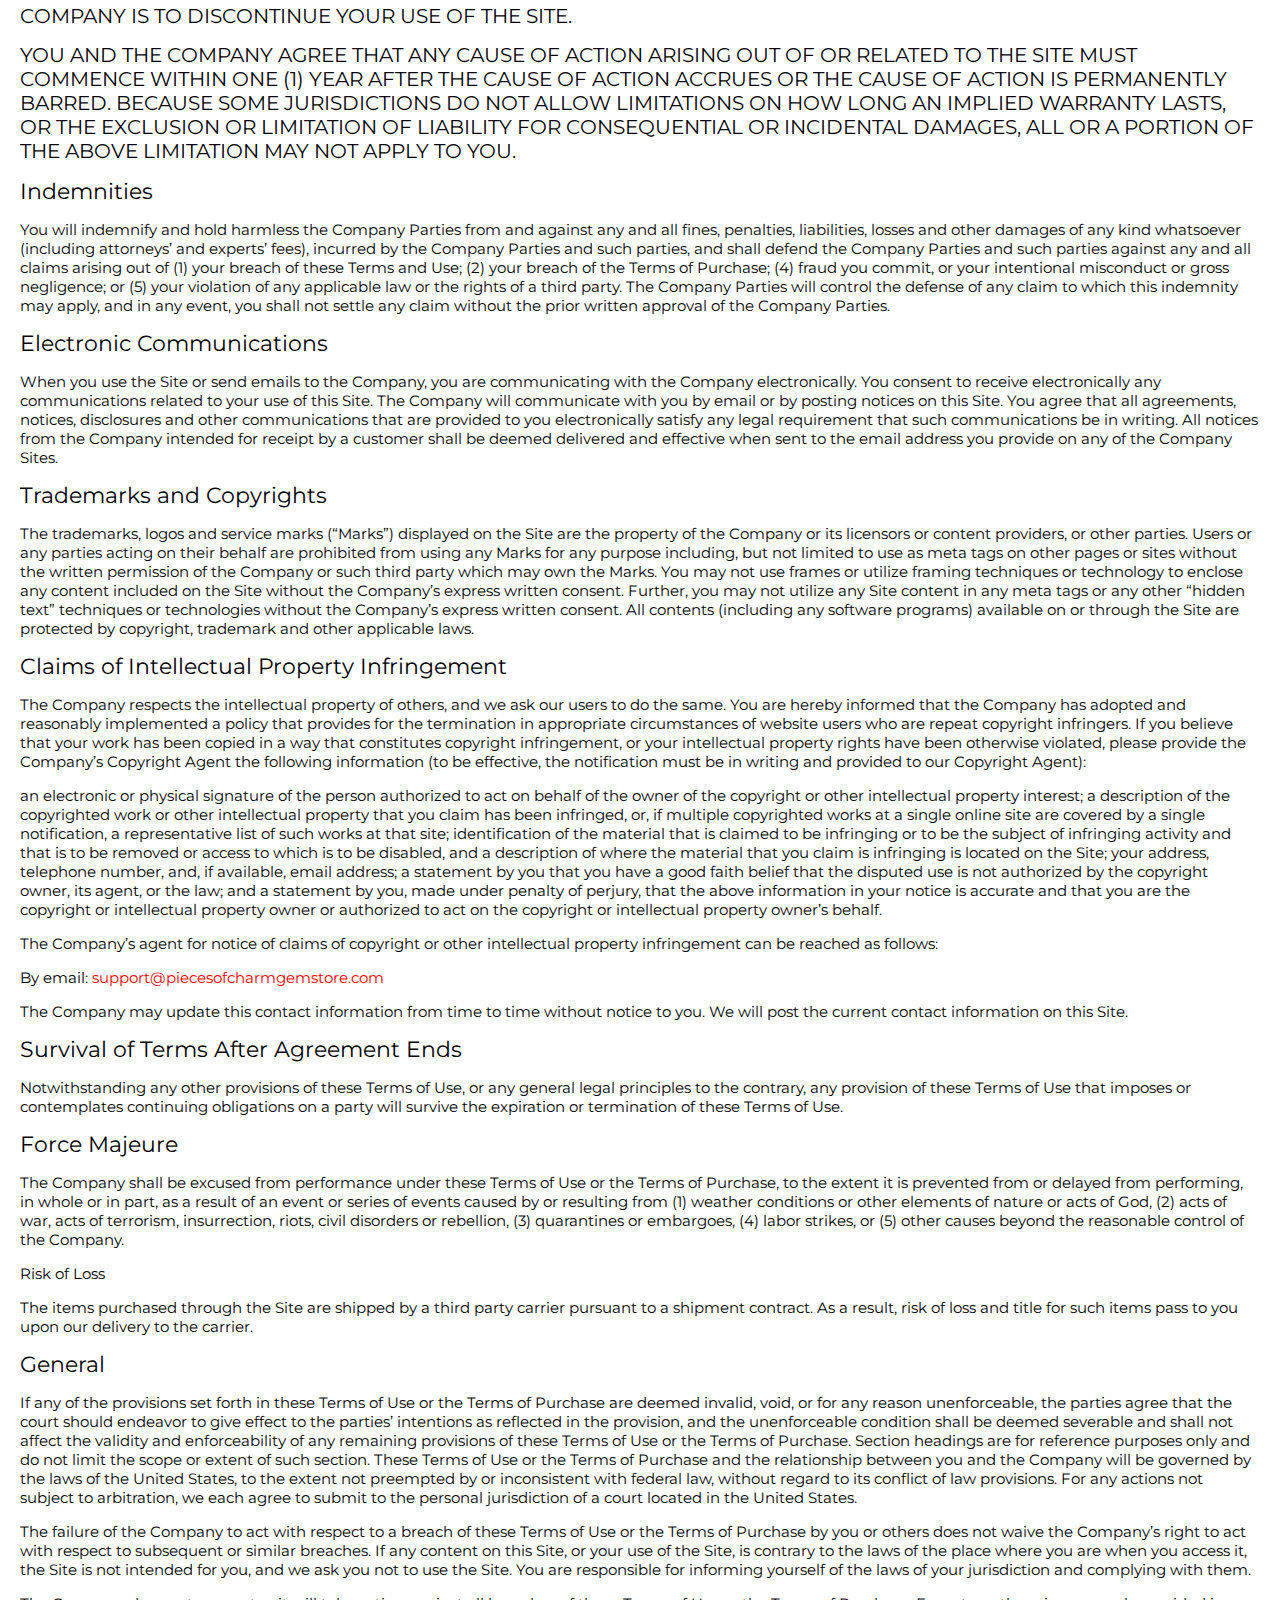
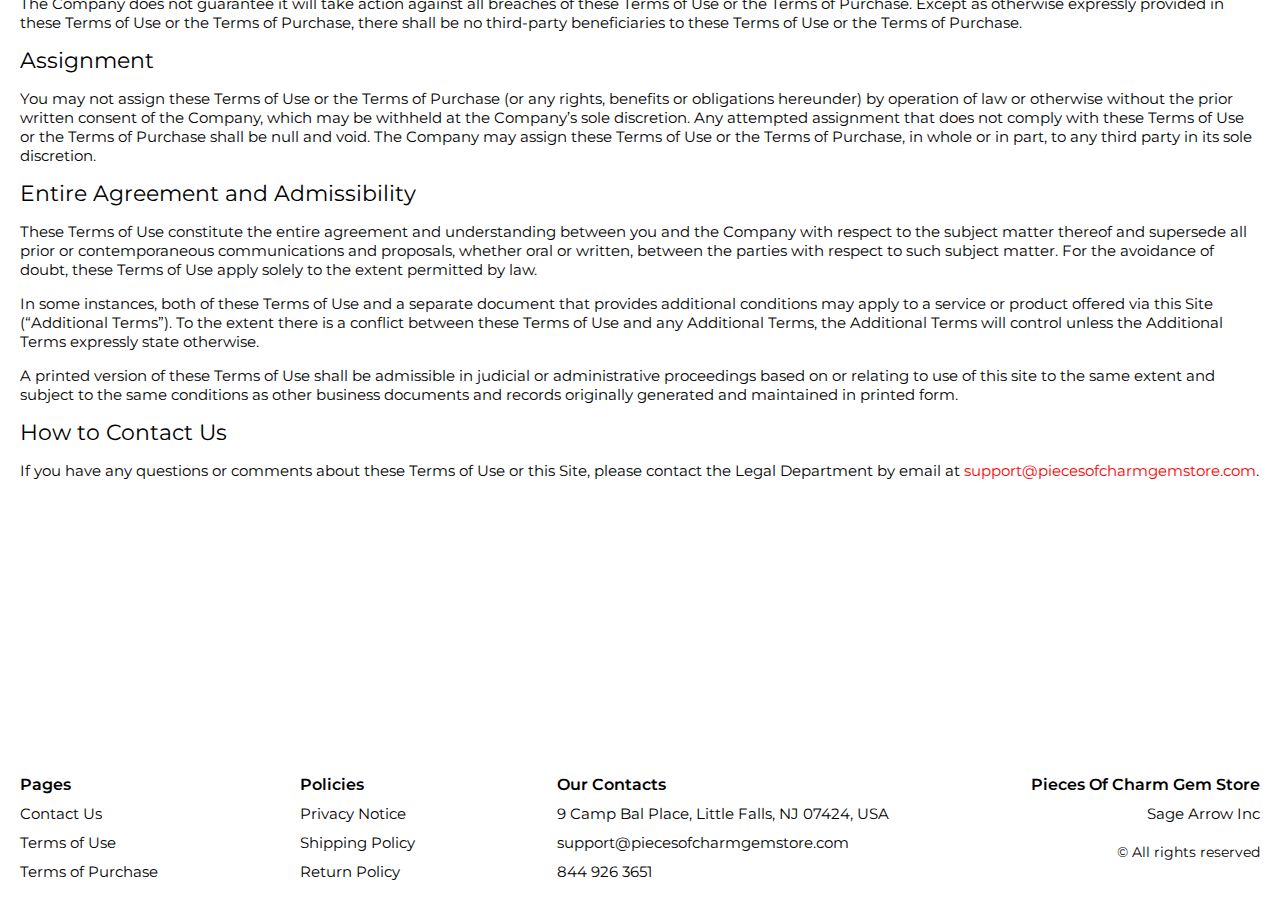
<file: use.html>
<!DOCTYPE html>
<html lang="en">
  <head>
    <meta charset="UTF-8" />
    <meta http-equiv="X-UA-Compatible" content="IE=edge" />
    <meta name="viewport" content="width=device-width, initial-scale=1.0" />
    <link rel="stylesheet" href="./css/style.css" />
    <title>Shop</title>
  </head>

  <body>
    <div class="wrapper">
      <div class="header__wrapper">
        <div class="container">
          <header class="header">
            <div class="header__flex">
              <button class="header__btn js_menu-btn">
                <span></span>
              </button>
              <a href="./index.html" class="header__logo logo js_website-name">website name</a>
              <a href="./shop.html" class="cart__btn">
                <svg class="cart__btn-svg" width="20" height="20">
                  <use href="./img/icons/symbol-defs.svg#icon-cart"></use>
                </svg>
                <span class="cart__span js_cart__span">0</span>
              </a>
            </div>

            <nav class="nav js_menu">
              <ul class="nav__list">
                <li class="nav__item">
                  <a href="./contacts.html" class="nav__link">Contact Us</a>
                </li>
                <li class="nav__item">
                  <a href="./privacy.html" class="nav__link">Privacy Notice</a>
                </li>
                <li class="nav__item">
                  <a href="./purchase.html" class="nav__link">Terms of Purchase</a>
                </li>
                <li class="nav__item">
                  <a href="./return.html" class="nav__link">Return Policy</a>
                </li>
                <li class="nav__item">
                  <a href="./shipping.html" class="nav__link">Shipping Policy</a>
                </li>
                <li class="nav__item">
                  <a href="./use.html" class="nav__link">Terms of Use</a>
                </li>
              </ul>
            </nav>
          </header>
        </div>
      </div>

      <main class="main bg-main">
        <div class="text-section__wrapper white__wrapper">
          <section class="text-section">
            <div class="container">
              <h1 class="title">TERMS OF USE</h1>
              <p class="text"><span class="bold up">TERMS OF USE </span></p>
              <p class="text">
                This website and/or its mobile sites and applications (the “Site”) is owned and operated by
                <span class="js_website-corp"></span> (the “Company”). These Terms of Use (“Terms of Use”) apply to your
                use of this Site. Any purchase of any products or services available through this Site are governed by
                the Terms of Purchase (“Terms of Purchase”) on the relevant Company website, which is incorporated
                herein by reference. Additionally, your use of this Site is governed by the Privacy Notice, which is
                incorporated herein by reference.
              </p>
              <p class="text">
                Throughout the Site, the terms “we,” “us” and “our” refer to the Company. The Company offers this Site,
                including all information, tools and services available on this Site, to you, the user, conditioned upon
                your acceptance of these Terms of Use. Your continued use of this Site constitutes your agreement to
                these Terms of Use. If you do not wish to be bound by these Terms of Use, please do not use this Site.
              </p>
              <p class="text up">
                PLEASE CAREFULLY READ THESE TERMS OF USE, ALONG WITH THE PRIVACY NOTICE AND OTHER POLICIES OR AGREEMENTS
                REFERENCED IN THESE TERMS OF USE, BEFORE USING THE SITE. BY USING THE SITE, YOU AGREE TO THESE TERMS OF
                USE, INCLUDING WITHOUT LIMITATION, THE ARBITRATION AGREEMENT AND CLASS ACTION WAIVER DESCRIBED IN THE
                DISPUTE RESOLUTION SECTION BELOW.
              </p>
              <p class="text bold">Data integrity</p>
              <p class="text">
                You represent that all of the information, data and other materials you provide on this Site or to the
                Company through any other means are true, accurate, current and complete. You are responsible for
                updating and correcting the information you have provided on this Site, as appropriate.
              </p>
              <p class="text">Privacy Notice</p>
              <p class="text">
                A copy of the Privacy Notice that applies to the collection, use, disclosure and other processing of
                personal information on this Site is located at <a href="" class="link js_website-url"></a>. You consent
                to any personal information we obtain about you (either via this Site, by email, telephone or any other
                means) being collected, stored and otherwise processed in accordance with the terms of the Privacy
                Notice.
              </p>
              <p class="text bold">License and Site Access</p>
              <p class="text">
                All contents available through this Site (including, without limitation, text, design, graphics, logos,
                icons, images, audio clips, downloads, interfaces, code and software, as well as the selection and
                arrangement thereof) are the exclusive property of and owned by the Company, its licensors or its
                content providers, and is protected by copyright, trademark and other applicable laws.
              </p>
              <p class="text">
                The Company grants you a limited license to access and make personal use of this Site. Unless indicated
                to the contrary, you may access, copy, download and print the content available on this Site for your
                personal, non-commercial use, provided you do not modify or delete any copyright, trademark or other
                proprietary notices that appear in the content. The Company or its licensors or content providers retain
                full and complete title to the content available on the Site, including all associated intellectual
                property rights, and provide this content to you under a license that is revocable at any time in the
                Company’s sole discretion. The Company strictly prohibits any other use of any content available through
                the Site, including but not limited to:
              </p>
              <p class="text">
                any downloading, copying or other use of the content or the Site for purposes competitive to the Company
                or for the benefit of another vendor or any third party; any caching, unauthorized linking to the Site
                or the framing of any content available on the Site; any modification, distribution, transmission,
                performance, broadcast, publication, uploading, licensing, reverse engineering, transfer or sale of, or
                the creation of derivative works from, any content, products or services obtained from the Site that you
                do not have a right to make available (such as the intellectual property of another party); any
                uploading, posting or transmitting of any material that contains software viruses or any other computer
                code, files or programs designed to interrupt, destroy or limit the functionality of any computer; using
                any hardware or software intended to surreptitiously intercept or otherwise obtain any information (such
                as system data or personal information) from the Site (including, but not limited to the use of any
                “scraping” or other data mining techniques, robots or similar data gathering and extraction tools); or
                any action that imposes or may impose (in the Company’s sole discretion) an unreasonable or
                disproportionately large load on the Company’s infrastructure, or damage or interfere with the proper
                working of our infrastructure.
              </p>
              <p class="text">
                You are responsible for obtaining access to the Site, and that access may involve third-party fees (such
                as Internet service provider or airtime charges). In addition, you must provide and are responsible for
                all equipment necessary to access the Site. You may not bypass any measures that have been implemented
                to prevent or restrict access to this Site. Any unauthorized access to the Site by you (including any
                such access or use that involves in any way an account you may establish on the Site or any device you
                may use to access the Site) shall terminate the permission or license granted to you by the Company.
              </p>
              <p class="text">
                The Company reserves the right to refuse or cancel any person’s registration for this Site, remove any
                person from this Site and prohibit any person from using this Site for any reason whatsoever, and to
                limit or terminate your access to or use of the Site at any time without notice. The Company neither
                warrants nor represents that your use of the content available on this Site will not infringe rights of
                third parties not affiliated with the Company. Termination of your access or use will not waive or
                affect any other right or relief to which the Company may be entitled, at law or in equity.
              </p>
              <p class="text bold">Content You Submit</p>
              <p class="text">
                You acknowledge that you are responsible for any content you may submit through the Site, including the
                legality, reliability, appropriateness, originality and copyright of any such content. You may not
                upload to, distribute or otherwise publish through this Site any content that is confidential,
                proprietary, invasive of privacy or publicity rights, infringing on intellectual property rights,
                unlawful, harmful, threatening, false, fraudulent, libelous, defamatory, obscene, vulgar, profane,
                abusive, harassing, hateful, racially, ethnically or otherwise objectionable, including, but not limited
                to any content that encourages conduct that would constitute a criminal offense, violates the rights of
                any party or otherwise gives rise to civil liability or otherwise violates any applicable laws.
              </p>
              <p class="text">
                You may not use a false email address or other identifying information, impersonate any person or entity
                or otherwise mislead as to the origin of any content.
              </p>
              <p class="text">
                With respect to any content you submit, post, upload, publish or otherwise make available through the
                Site (other than personal information, which is handled in accordance with the Privacy Notice, you grant
                the Company a perpetual, irrevocable, non-terminable, worldwide, transferable, royalty-free and
                non-exclusive license to use, copy, distribute, publicly display, modify, create derivative works, and
                sublicense such content or any part of such content, in any media. Any such content will not be treated
                as confidential. You hereby represent, warrant and covenant that: (i) any content you provide does not
                include anything (including, but not limited to, text, images, music or video) to which you do not have
                the full right to grant such a license to the Company; and (ii) the Company is free to exercise its
                rights to and/or implement your content if it so desires, without obtaining permission or license from
                any third party and without reference to you or any other person.
              </p>
              <p class="text bold">Links</p>
              <p class="text">
                This Site may contain links to other websites or resources that are operated by third parties not
                affiliated with the Company. These links are provided as a convenience to you and as an additional
                avenue of access to the information contained therein. We are not responsible or liable for any content,
                advertising, products or other materials on or available from such sites or resources. Inclusion of
                links to other sites or resources should not be viewed as an endorsement of the content of linked sites
                or resources. Different terms and conditions and privacy policies may apply to your use of any linked
                sites or resources. The Company is not responsible or liable, directly or indirectly, for any damage,
                loss or liability caused or alleged to be caused by or in connection with any use of or reliance on any
                such content, products or services available on or through any such linked site or resource.
              </p>
              <p class="text bold up">DISCLAIMERS</p>
              <p class="text up">
                EXCEPT AS OTHERWISE EXPRESSLY PROVIDED IN THESE TERMS OF USE OR THE TERMS OF SERVICE OR TERMS OF
                PURCHASE, AND TO THE FULLEST EXTENT PERMISSIBLE BY APPLICABLE LAW, THE COMPANY MAKES NO REPRESENTATIONS,
                COVENANTS OR WARRANTIES AND OFFERS NO OTHER CONDITIONS, EXPRESS OR IMPLIED, REGARDING ANY MATTER,
                INCLUDING, WITHOUT LIMITATION, THE MERCHANTABILITY, SUITABILITY, FITNESS FOR A PARTICULAR USE OR
                PURPOSE, OR NON-INFRINGEMENT ANY CONTENT ON THE SITES, OR ANY PRODUCTS OR SERVICES PURCHASED THROUGH THE
                COMPANY SITES, AS WELL AS WARRANTIES IMPLIED FROM A COURSE OF PERFORMANCE OR COURSE OF DEALING.
              </p>
              <p class="text up">
                YOUR USE OF THIS SITE IS AT YOUR SOLE RISK. THE SITE AND THE MATERIALS, INFORMATION, SERVICES AND
                PRODUCTS ON THIS SITE ARE PROVIDED ON AN “AS IS” AND “AS AVAILABLE” BASIS. WE RESERVE THE RIGHT TO
                RESTRICT OR TERMINATE YOUR ACCESS TO THE SITE OR ANY FEATURE OR PART THEREOF AT ANY TIME. THE COMPANY
                DISCLAIMS ANY WARRANTIES THAT ACCESS TO THE SITE WILL BE UNINTERRUPTED OR ERROR-FREE; THAT THE SITE WILL
                BE SECURE; THAT THE SITE OR THE SERVER THAT MAKES THE SITE AVAILABLE WILL BE VIRUS-FREE; OR THAT
                INFORMATION ON THE SITE WILL BE CORRECT, ACCURATE, ADEQUATE, USEFUL, TIMELY, RELIABLE OR OTHERWISE
                COMPLETE. IF YOU DOWNLOAD ANY CONTENT FROM THIS SITE, YOU DO SO AT YOUR OWN DISCRETION AND RISK. YOU
                WILL BE SOLELY RESPONSIBLE FOR ANY DAMAGE TO YOUR COMPUTER SYSTEM OR LOSS OF DATA THAT RESULTS FROM THE
                DOWNLOAD OF ANY SUCH CONTENT. NO ADVICE OR INFORMATION OBTAINED BY YOU FROM THE SITE SHALL CREATE ANY
                WARRANTY OF ANY KIND.
              </p>
              <p class="text up">
                IN CERTAIN JURISDICTIONS, THE LAW MAY NOT PERMIT THE DISCLAIMER OF WARRANTIES, SO THE ABOVE DISCLAIMER
                MAY NOT APPLY TO YOU.
              </p>
              <p class="text up bold">LIMITATION OF LIABILITY</p>
              <p class="text up">
                YOU ACKNOWLEDGE AND AGREE THAT YOU ASSUME FULL RESPONSIBILITY FOR YOUR USE OF THE SITE, COMMUNICATIONS
                WITH THIRD PARTIES, AND PURCHASE AND USE OF THE PRODUCTS AND SERVICES AVAILABLE THROUGH THE COMPANY
                SITES. YOU ACKNOWLEDGE AND AGREE THAT ANY INFORMATION YOU SEND OR RECEIVE DURING YOUR USE OF THE SITE
                MAY NOT BE SECURE AND MAY BE INTERCEPTED BY UNAUTHORIZED PARTIES. YOU ACKNOWLEDGE AND AGREE THAT YOUR
                USE OF THE SITE IS AT YOUR OWN RISK AND THAT THE SITE IS MADE AVAILABLE TO YOU AT NO CHARGE. RECOGNIZING
                SUCH, YOU ACKNOWLEDGE AND AGREE THAT, TO THE FULLEST EXTENT PERMITTED BY APPLICABLE LAW (INCLUDING,
                WITHOUT LIMITATION, CONSUMER PROTECTION LAW), NEITHER THE COMPANY NOR ITS LICENSORS, SUPPLIERS OR THIRD
                PARTY CONTENT PROVIDERS (THE “COMPANY PARTIES”) WILL BE LIABLE FOR ANY DIRECT, INDIRECT, PUNITIVE,
                EXEMPLARY, INCIDENTAL, SPECIAL, CONSEQUENTIAL OR OTHER DAMAGES ARISING OUT OF OR IN ANY WAY RELATED TO
                (1) THIS SITE, OR ANY OTHER SITE OR RESOURCE YOU ACCESS THROUGH A LINK FROM THIS SITE; (2) ANY ACTION WE
                TAKE OR FAIL TO TAKE AS A RESULT OF COMMUNICATIONS YOU SEND TO US; (3) ANY PRODUCTS OR SERVICES MADE
                AVAILABLE OR PURCHASED THROUGH THE COMPANY SITES, INCLUDING ANY DAMAGES OR INJURY ARISING FROM ANY USE
                OF SUCH PRODUCTS OR SERVICES (INCLUDING PRODUCT LIABILITY); (4) ANY DELAY OR INABILITY TO USE THE SITE
                OR ANY INFORMATION, PRODUCTS OR SERVICES ADVERTISED IN OR OBTAINED THROUGH THE SITE; (5) THE
                MODIFICATION, REMOVAL OR DELETION OF ANY CONTENT SUBMITTED OR POSTED ON THE SITE; OR (6) ANY USE OF THE
                SITE, WHETHER BASED ON CONTRACT, TORT, STRICT LIABILITY, PRODUCT LIABILITY, OR OTHERWISE, EVEN IF THE
                COMPANY PARTIES HAVE BEEN ADVISED OF THE POSSIBILITY OF DAMAGES. IT IS THE RESPONSIBILITY OF THE USER TO
                EVALUATE THE ACCURACY, COMPLETENESS OR USEFULNESS OF ANY OPINION, ADVICE OR OTHER CONTENT AVAILABLE
                THROUGH THE SITE, OR OBTAINED FROM A LINKED SITE OR RESOURCE. THIS DISCLAIMER APPLIES, WITHOUT
                LIMITATION, TO ANY DAMAGES OR INJURY ARISING FROM ANY FAILURE OF PERFORMANCE, ERROR, OMISSION,
                INTERRUPTION, DELETION, DEFECT, DELAY IN OPERATION OR TRANSMISSION, COMPUTER VIRUS, FILE CORRUPTION,
                COMMUNICATION-LINE FAILURE, NETWORK OR SYSTEM OUTAGE, LOSS OF PROFITS BY YOU, OR THEFT, DESTRUCTION,
                UNAUTHORIZED ACCESS TO, ALTERATION OF, LOSS OR USE OF ANY RECORD OR DATA, AND ANY OTHER TANGIBLE OR
                INTANGIBLE LOSS. YOU SPECIFICALLY ACKNOWLEDGE AND AGREE THAT NEITHER THE COMPANY NOR ITS LICENSORS,
                SUPPLIERS OR THIRD PARTY CONTENT PROVIDERS SHALL BE LIABLE FOR ANY DEFAMATORY, OFFENSIVE OR ILLEGAL
                CONDUCT OF ANY USER OF THE SITE. YOUR REMEDY FOR ANY OF THE ABOVE CLAIMS OR ANY DISPUTE WITH THE COMPANY
                IS TO DISCONTINUE YOUR USE OF THE SITE.
              </p>
              <p class="text up">
                YOU AND THE COMPANY AGREE THAT ANY CAUSE OF ACTION ARISING OUT OF OR RELATED TO THE SITE MUST COMMENCE
                WITHIN ONE (1) YEAR AFTER THE CAUSE OF ACTION ACCRUES OR THE CAUSE OF ACTION IS PERMANENTLY BARRED.
                BECAUSE SOME JURISDICTIONS DO NOT ALLOW LIMITATIONS ON HOW LONG AN IMPLIED WARRANTY LASTS, OR THE
                EXCLUSION OR LIMITATION OF LIABILITY FOR CONSEQUENTIAL OR INCIDENTAL DAMAGES, ALL OR A PORTION OF THE
                ABOVE LIMITATION MAY NOT APPLY TO YOU.
              </p>
              <p class="text bold">Indemnities</p>
              <p class="text">
                You will indemnify and hold harmless the Company Parties from and against any and all fines, penalties,
                liabilities, losses and other damages of any kind whatsoever (including attorneys’ and experts’ fees),
                incurred by the Company Parties and such parties, and shall defend the Company Parties and such parties
                against any and all claims arising out of (1) your breach of these Terms and Use; (2) your breach of the
                Terms of Purchase; (4) fraud you commit, or your intentional misconduct or gross negligence; or (5) your
                violation of any applicable law or the rights of a third party. The Company Parties will control the
                defense of any claim to which this indemnity may apply, and in any event, you shall not settle any claim
                without the prior written approval of the Company Parties.
              </p>
              <p class="text bold">Electronic Communications</p>
              <p class="text">
                When you use the Site or send emails to the Company, you are communicating with the Company
                electronically. You consent to receive electronically any communications related to your use of this
                Site. The Company will communicate with you by email or by posting notices on this Site. You agree that
                all agreements, notices, disclosures and other communications that are provided to you electronically
                satisfy any legal requirement that such communications be in writing. All notices from the Company
                intended for receipt by a customer shall be deemed delivered and effective when sent to the email
                address you provide on any of the Company Sites.
              </p>
              <p class="text bold">Trademarks and Copyrights</p>
              <p class="text">
                The trademarks, logos and service marks (“Marks”) displayed on the Site are the property of the Company
                or its licensors or content providers, or other parties. Users or any parties acting on their behalf are
                prohibited from using any Marks for any purpose including, but not limited to use as meta tags on other
                pages or sites without the written permission of the Company or such third party which may own the
                Marks. You may not use frames or utilize framing techniques or technology to enclose any content
                included on the Site without the Company’s express written consent. Further, you may not utilize any
                Site content in any meta tags or any other “hidden text” techniques or technologies without the
                Company’s express written consent. All contents (including any software programs) available on or
                through the Site are protected by copyright, trademark and other applicable laws.
              </p>
              <p class="text bold">Claims of Intellectual Property Infringement</p>
              <p class="text">
                The Company respects the intellectual property of others, and we ask our users to do the same. You are
                hereby informed that the Company has adopted and reasonably implemented a policy that provides for the
                termination in appropriate circumstances of website users who are repeat copyright infringers. If you
                believe that your work has been copied in a way that constitutes copyright infringement, or your
                intellectual property rights have been otherwise violated, please provide the Company’s Copyright Agent
                the following information (to be effective, the notification must be in writing and provided to our
                Copyright Agent):
              </p>
              <p class="text">
                an electronic or physical signature of the person authorized to act on behalf of the owner of the
                copyright or other intellectual property interest; a description of the copyrighted work or other
                intellectual property that you claim has been infringed, or, if multiple copyrighted works at a single
                online site are covered by a single notification, a representative list of such works at that site;
                identification of the material that is claimed to be infringing or to be the subject of infringing
                activity and that is to be removed or access to which is to be disabled, and a description of where the
                material that you claim is infringing is located on the Site; your address, telephone number, and, if
                available, email address; a statement by you that you have a good faith belief that the disputed use is
                not authorized by the copyright owner, its agent, or the law; and a statement by you, made under penalty
                of perjury, that the above information in your notice is accurate and that you are the copyright or
                intellectual property owner or authorized to act on the copyright or intellectual property owner’s
                behalf.
              </p>
              <p class="text">
                The Company’s agent for notice of claims of copyright or other intellectual property infringement can be
                reached as follows:
              </p>
              <p class="text">By email: <a href="" class="link js_website-email"></a></p>
              <p class="text">
                The Company may update this contact information from time to time without notice to you. We will post
                the current contact information on this Site.
              </p>
              <p class="text bold">Survival of Terms After Agreement Ends</p>
              <p class="text">
                Notwithstanding any other provisions of these Terms of Use, or any general legal principles to the
                contrary, any provision of these Terms of Use that imposes or contemplates continuing obligations on a
                party will survive the expiration or termination of these Terms of Use.
              </p>
              <p class="text bold">Force Majeure</p>
              <p class="text">
                The Company shall be excused from performance under these Terms of Use or the Terms of Purchase, to the
                extent it is prevented from or delayed from performing, in whole or in part, as a result of an event or
                series of events caused by or resulting from (1) weather conditions or other elements of nature or acts
                of God, (2) acts of war, acts of terrorism, insurrection, riots, civil disorders or rebellion, (3)
                quarantines or embargoes, (4) labor strikes, or (5) other causes beyond the reasonable control of the
                Company.
              </p>
              <p class="text">Risk of Loss</p>
              <p class="text">
                The items purchased through the Site are shipped by a third party carrier pursuant to a shipment
                contract. As a result, risk of loss and title for such items pass to you upon our delivery to the
                carrier.
              </p>
              <p class="text bold">General</p>
              <p class="text">
                If any of the provisions set forth in these Terms of Use or the Terms of Purchase are deemed invalid,
                void, or for any reason unenforceable, the parties agree that the court should endeavor to give effect
                to the parties’ intentions as reflected in the provision, and the unenforceable condition shall be
                deemed severable and shall not affect the validity and enforceability of any remaining provisions of
                these Terms of Use or the Terms of Purchase. Section headings are for reference purposes only and do not
                limit the scope or extent of such section. These Terms of Use or the Terms of Purchase and the
                relationship between you and the Company will be governed by the laws of the United States, to the
                extent not preempted by or inconsistent with federal law, without regard to its conflict of law
                provisions. For any actions not subject to arbitration, we each agree to submit to the personal
                jurisdiction of a court located in the United States.
              </p>
              <p class="text">
                The failure of the Company to act with respect to a breach of these Terms of Use or the Terms of
                Purchase by you or others does not waive the Company’s right to act with respect to subsequent or
                similar breaches. If any content on this Site, or your use of the Site, is contrary to the laws of the
                place where you are when you access it, the Site is not intended for you, and we ask you not to use the
                Site. You are responsible for informing yourself of the laws of your jurisdiction and complying with
                them.
              </p>
              <p class="text">
                The Company does not guarantee it will take action against all breaches of these Terms of Use or the
                Terms of Purchase. Except as otherwise expressly provided in these Terms of Use or the Terms of
                Purchase, there shall be no third-party beneficiaries to these Terms of Use or the Terms of Purchase.
              </p>
              <p class="text bold">Assignment</p>
              <p class="text">
                You may not assign these Terms of Use or the Terms of Purchase (or any rights, benefits or obligations
                hereunder) by operation of law or otherwise without the prior written consent of the Company, which may
                be withheld at the Company’s sole discretion. Any attempted assignment that does not comply with these
                Terms of Use or the Terms of Purchase shall be null and void. The Company may assign these Terms of Use
                or the Terms of Purchase, in whole or in part, to any third party in its sole discretion.
              </p>
              <p class="text bold">Entire Agreement and Admissibility</p>
              <p class="text">
                These Terms of Use constitute the entire agreement and understanding between you and the Company with
                respect to the subject matter thereof and supersede all prior or contemporaneous communications and
                proposals, whether oral or written, between the parties with respect to such subject matter. For the
                avoidance of doubt, these Terms of Use apply solely to the extent permitted by law.
              </p>
              <p class="text">
                In some instances, both of these Terms of Use and a separate document that provides additional
                conditions may apply to a service or product offered via this Site (“Additional Terms”). To the extent
                there is a conflict between these Terms of Use and any Additional Terms, the Additional Terms will
                control unless the Additional Terms expressly state otherwise.
              </p>
              <p class="text">
                A printed version of these Terms of Use shall be admissible in judicial or administrative proceedings
                based on or relating to use of this site to the same extent and subject to the same conditions as other
                business documents and records originally generated and maintained in printed form.
              </p>
              <p class="text bold">How to Contact Us</p>
              <p class="text">
                If you have any questions or comments about these Terms of Use or this Site, please contact the Legal
                Department by email at <a href="" class="text link js_website-email"></a>.
              </p>
            </div>
          </section>
        </div>
      </main>

      <div class="footer__wrapper">
        <footer class="footer">
          <div class="footer__top">
            <div class="container">
              <div class="footer__policies">
                <div class="footer__block">
                  <p class="footer__title">Pages</p>
                  <ul class="sub-list">
                    <li class="item">
                      <a href="./contacts.html" class="footer__link">Contact Us</a>
                    </li>
                    <li class="item">
                      <a href="./use.html" class="footer__link">Terms of Use</a>
                    </li>
                    <li class="item">
                      <a href="./purchase.html" class="footer__link">Terms of Purchase</a>
                    </li>
                  </ul>
                </div>
                <div class="footer__block">
                  <p class="footer__title">Policies</p>
                  <ul class="sub-list">
                    <li class="item">
                      <a href="./privacy.html" class="footer__link">Privacy Notice</a>
                    </li>
                    <li class="item">
                      <a href="./shipping.html" class="footer__link">Shipping Policy</a>
                    </li>
                    <li class="item">
                      <a href="./return.html" class="footer__link">Return Policy</a>
                    </li>
                  </ul>
                </div>
                <div class="footer__block">
                  <p class="footer__title">Our Contacts</p>
                  <ul class="sub-list">
                    <li class="item">
                      <p class="text js_website-address"></p>
                    </li>
                    <li class="item">
                      <a href="" class="footer__link js_website-email"></a>
                    </li>
                    <li class="item">
                      <a href="" class="footer__link js_website-phone"></a>
                    </li>
                  </ul>
                </div>
                <div class="footer__block footer__block--rg">
                  <ul class="sub-list">
                    <li class="item">
                      <a href="./index.html" class="footer__logo logo js_website-name"></a>
                    </li>
                    <li class="item">
                      <p class="text text--mb js_website-corp"></p>
                    </li>
                    <li class="item">
                      <span class="footer__span">© All rights reserved</span>
                    </li>
                  </ul>
                </div>
              </div>
            </div>
          </div>
        </footer>
      </div>
    </div>
<script src="./js/jquery-3.7.1.js"></script>
    <script type="text/javascript" src="https://thebestproductmanager.com/products/prices-nxg-object"></script>
    <script type="module" src="./js/on-load.js"></script>
    <script type="module" src="./js/website-data.js"></script>
    <script>
      const menuBtn = document.querySelector('.js_menu-btn');
      const menu = document.querySelector('.js_menu');
      menuBtn.addEventListener('click', () => {
        menuBtn.classList.toggle('active');
        menu.classList.toggle('open-menu');
        document.body.classList.toggle('open-menu');
      });
    </script>
  </body>
</html>
</file>
<file: css/style.css>
@import './fonts.css';
@import './vars.css';
@import './utils.css';
@import './header.css';
@import './footer.css';
@import './hero.css';
@import './products.css';
@import './product.css';
@import './text-section.css';
@import './order.css';
@import './thank-you.css';
</file>
